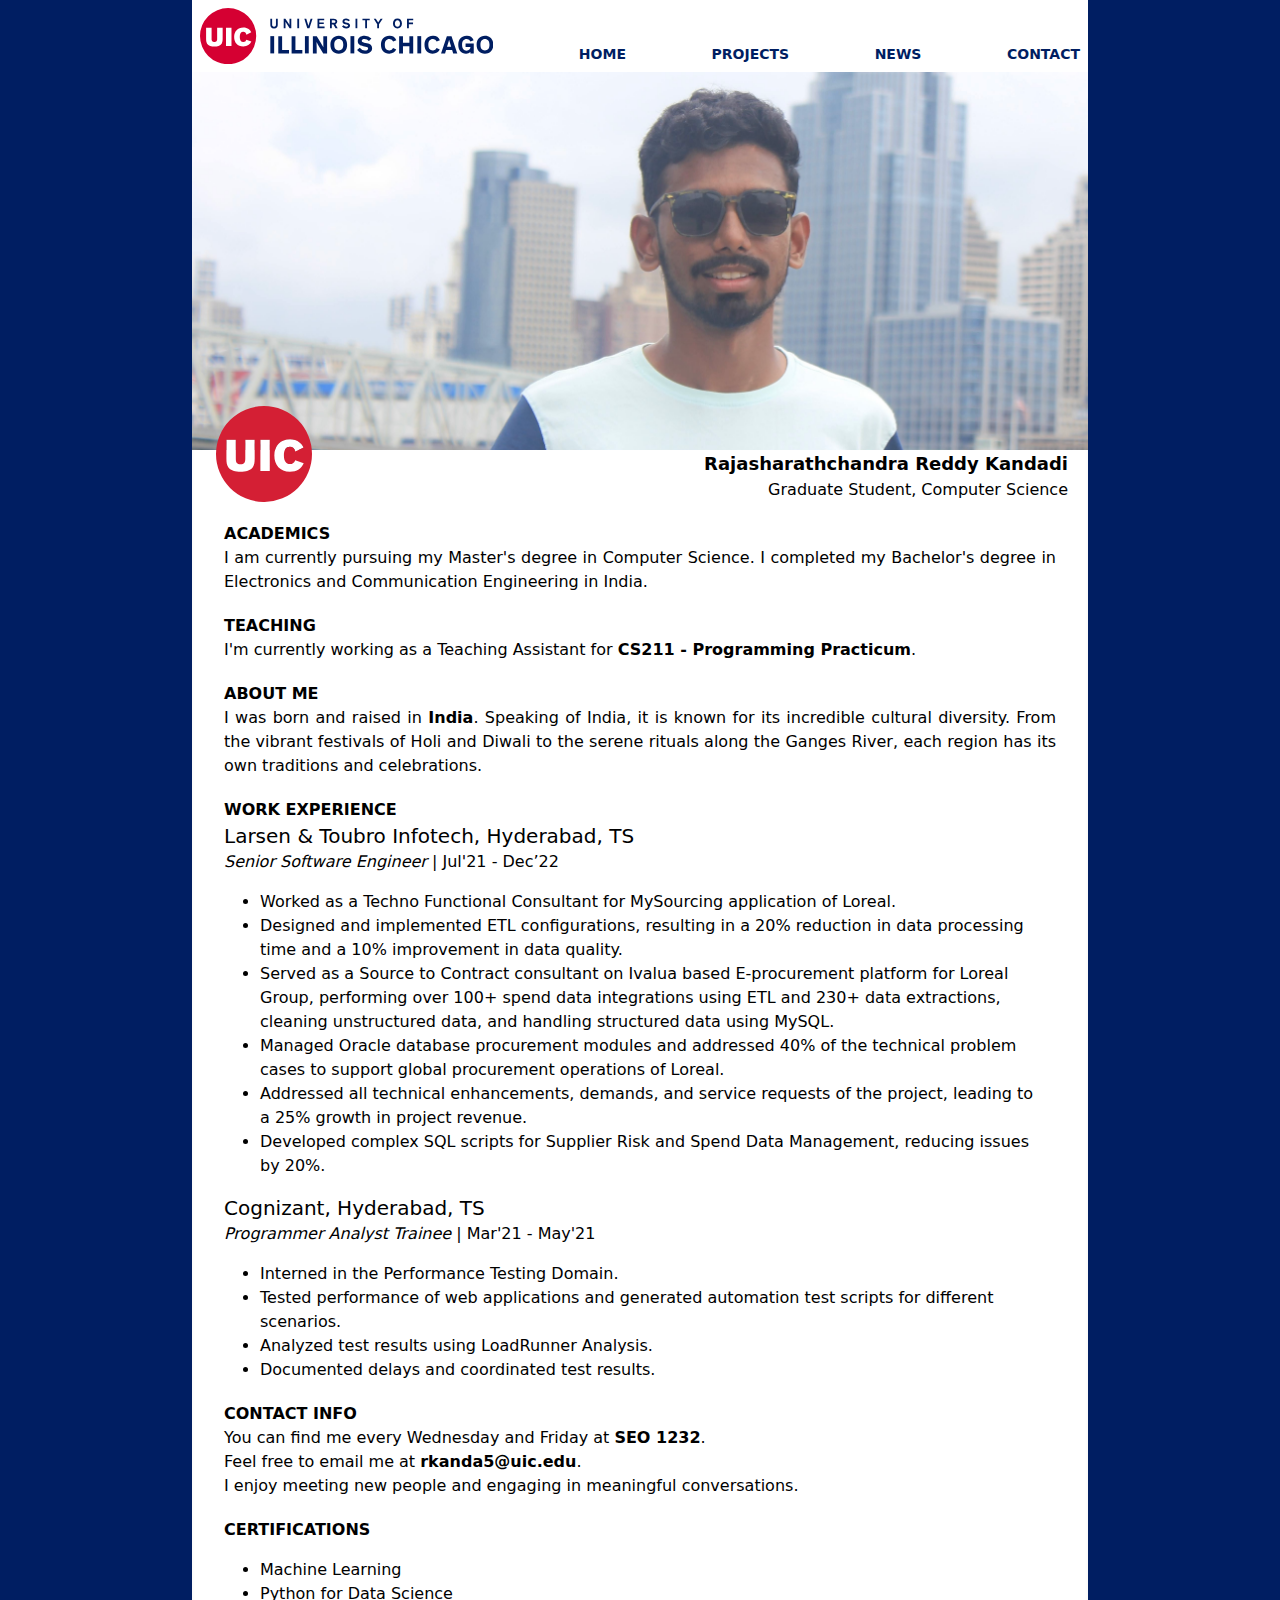
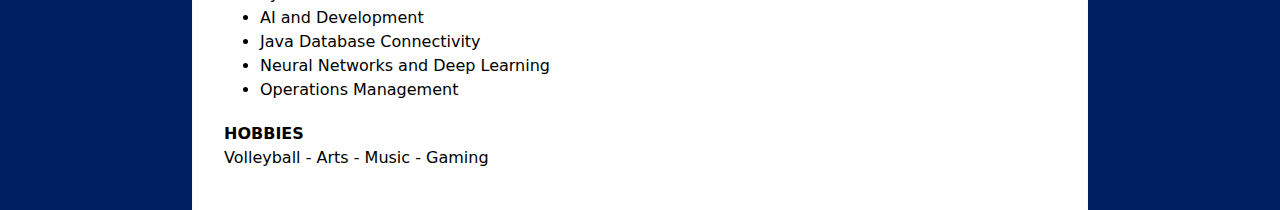
<file: index.html>
<!DOCTYPE html>
<html lang="en">
  <head>
    <title>
      Graduate Student Rajasharathchandra Reddy Kandadi
    </title>
    <meta charset="UTF-8"/>
    <meta http-equiv="x-ua-compatible" content="ie=edge"/>
    <meta name="viewport" content="width=device-width, initial-scale=1, shrink-to-fit=no, viewport-fit=cover"/>
    <link rel="stylesheet" href="../style.css?v=1694810091936" type="text/css"/>
  </head>
  <body class="bg-uicblue">
    <div class="bg-uicblue grid place-items-center">
      <div id="main-panel" class="shadow-inner shadow-2xl relative bg-white max-w-4xl pb-10">
        <div id="top-bar" class="fixed z-10 text-uicblue max-w-4xl justify-between items-end p-2 flex flex-row text-center uppercase font-medium bg-white w-full">
          <a id="logo-link" class="basis-1/3" href="https://www.uic.edu/">
            <svg xmlns="http://www.w3.org/2000/svg" viewBox="0 0 358.3167 68.6566">
              <title>University of Illinois Chicago</title>
              <g id="full-rgb">
                <g id="type">
                  <path id="type_PathItem_" data-name="type <PathItem>" d="M92.7856,19.8163a4.11,4.11,0,0,1-.2419,1.8878l-.0015.0035a2.5166,2.5166,0,0,1-4.1817-.0035,4.1121,4.1121,0,0,1-.2418-1.8878V13.0625H85.9158V19.85a5.8717,5.8717,0,0,0,.6027,3.2111,5.1431,5.1431,0,0,0,7.8682-.0015,5.87,5.87,0,0,0,.6022-3.21V13.0625H92.7856Z" style="fill: #001e62"></path>
                  <path id="type_PathItem_2" data-name="type <PathItem>" d="M109.3292,16.9944c0,1.0914.0154,2.4014.0254,3.2684.0019.1761.0034.3329.0049.4633-.2055-.3329-.4982-.8-.6833-1.083l-4.3509-6.5353-.03-.0453h-2.0381V24.6888H104.46V20.7739c0-1.61-.012-3.1012-.0254-3.8632l.0119.02c.1379.23.326.5449.5152.8416l4.5017,6.87.03.0463h2.0386V13.0625h-2.2028Z" style="fill: #001e62"></path>
                  <rect id="type_PathItem_3" data-name="type <PathItem>" x="118.8786" y="13.0625" width="2.2197" height="11.6263" style="fill: #001e62"></rect>
                  <path id="type_PathItem_4" data-name="type <PathItem>" d="M132.7558,20.83l-.3225,1.1154c-.0777-.337-.1951-.7988-.2877-1.1159l-2.3407-7.7666h-2.33L131.06,24.6171l.0224.0717H133.7l3.7616-11.6263h-2.2983Z" style="fill: #001e62"></path>
                  <polygon id="type_PathItem_5" data-name="type <PathItem>" points="145.767 19.683 151.193 19.683 151.193 17.682 145.767 17.682 145.767 15.064 151.747 15.064 151.747 13.063 143.547 13.063 143.547 24.689 152.167 24.689 152.167 22.688 145.767 22.688 145.767 19.683" style="fill: #001e62"></polygon>
                  <path id="type_CompoundPathItem_" data-name="type <CompoundPathItem>" d="M166.1337,19.4978a3.3559,3.3559,0,0,0,1.5573-2.89,3.2638,3.2638,0,0,0-1.6808-3.011,5.7594,5.7594,0,0,0-2.923-.5346h-4.2847V24.6888h2.22V20.12h1.9052l2.6542,4.5689h2.64l-2.8847-4.82A4.8207,4.8207,0,0,0,166.1337,19.4978Zm-5.1114-4.45h2.0649a3.9609,3.9609,0,0,1,1.5718.21,1.3748,1.3748,0,0,1,.745,1.301,1.4382,1.4382,0,0,1-.7445,1.3338,3.9589,3.9589,0,0,1-1.5723.21h-2.0649Z" style="fill: #001e62"></path>
                  <path id="type_PathItem_6" data-name="type <PathItem>" d="M179.5681,17.9027,178.191,17.6c-1.3548-.2987-1.7679-.6127-1.7679-1.3448,0-.8665.7839-1.4264,1.9978-1.4264a3.6688,3.6688,0,0,1,2.8772,1.3393l.0642.0791,1.6912-1.3751-.0722-.08a5.907,5.907,0,0,0-4.51-1.9315c-2.56,0-4.4186,1.47-4.4186,3.4948,0,2.32,1.8738,3.0225,3.5063,3.3754l1.5294.336c1.1532.2508,1.8679.5688,1.8679,1.3786,0,.9038-.8287,1.4433-2.2163,1.4433a3.9186,3.9186,0,0,1-3.3057-1.6976l-.0572-.0946L173.5255,22.43l.0587.0826a6.1858,6.1858,0,0,0,5.0552,2.3775c2.8473,0,4.6868-1.4244,4.6868-3.6292C183.3262,19.1793,181.8889,18.4327,179.5681,17.9027Z" style="fill: #001e62"></path>
                  <rect id="type_PathItem_7" data-name="type <PathItem>" x="189.9646" y="13.0625" width="2.2178" height="11.6263" style="fill: #001e62"></rect>
                  <polygon id="type_PathItem_8" data-name="type <PathItem>" points="198.459 15.064 201.802 15.064 201.802 24.689 204.021 24.689 204.021 15.064 207.346 15.064 207.346 13.063 198.459 13.063 198.459 15.064" style="fill: #001e62"></polygon>
                  <polygon id="type_PathItem_9" data-name="type <PathItem>" points="217.674 17.855 214.807 13.063 212.233 13.063 216.463 19.946 216.463 24.689 218.681 24.689 218.681 19.948 223.152 13.063 220.589 13.063 217.674 17.855" style="fill: #001e62"></polygon>
                  <path id="type_CompoundPathItem_2" data-name="type <CompoundPathItem>" d="M241.2135,12.861c-3.2958,0-5.5105,2.4173-5.5105,6.0147,0,3.71,2.1112,6.0147,5.5105,6.0147s5.51-2.3049,5.51-6.0147C246.7231,15.2783,244.5093,12.861,241.2135,12.861Zm0,2.0012c1.9162,0,3.1067,1.5379,3.1067,4.0135,0,2.492-1.1617,3.98-3.1067,3.98s-3.1066-1.4876-3.1066-3.98C238.1069,16.4,239.2974,14.8622,241.2135,14.8622Z" style="fill: #001e62"></path>
                  <polygon id="type_PathItem_10" data-name="type <PathItem>" points="260.476 15.064 260.476 13.063 252.915 13.063 252.915 24.689 255.135 24.689 255.135 19.834 260.257 19.834 260.257 17.833 255.135 17.833 255.135 15.064 260.476 15.064" style="fill: #001e62"></polygon>
                  <path id="type_CompoundPathItem_3" data-name="type <CompoundPathItem>" d="M90.5916,55.4592H85.9075V34.3649h4.6841Z" style="fill: #001e62"></path>
                  <path id="type_CompoundPathItem_4" data-name="type <CompoundPathItem>" d="M100.3152,34.3649V51.24h8.4375v4.2188H95.6312V34.3649Z" style="fill: #001e62"></path>
                  <path id="type_CompoundPathItem_5" data-name="type <CompoundPathItem>" d="M116.5858,34.3649V51.24h8.4375v4.2188H111.9017V34.3649Z" style="fill: #001e62"></path>
                  <path id="type_CompoundPathItem_6" data-name="type <CompoundPathItem>" d="M132.8563,55.4592h-4.6841V34.3649h4.6841Z" style="fill: #001e62"></path>
                  <path id="type_CompoundPathItem_7" data-name="type <CompoundPathItem>" d="M147.6981,42.6164c1.6748,2.7607,3.102,5.3975,3.102,5.3975h.0308s-.1861-4.1563-.1861-6.6075V34.3649h4.6221V55.4592h-4.7148l-4.9947-8.128c-1.1787-1.9541-3.1953-5.6767-3.1953-5.6767h-.0307s.2168,3.5058.2168,6.8867v6.918h-4.6529V34.3649h4.7461Z" style="fill: #001e62"></path>
                  <path id="type_CompoundPathItem_8" data-name="type <CompoundPathItem>" d="M169.5174,33.9924c6.2353,0,10.206,4.4365,10.206,10.92,0,6.4521-3.6914,10.9189-10.206,10.9189-6.4214,0-10.2061-4.4668-10.2061-10.9189C159.3113,38.4289,163.282,33.9924,169.5174,33.9924Zm0,17.8994c3.5674,0,5.522-2.5752,5.522-6.98s-2.0166-7.0732-5.522-7.0732c-3.5366,0-5.522,2.6679-5.522,7.0732S165.9188,51.8918,169.5174,51.8918Z" style="fill: #001e62"></path>
                  <path id="type_CompoundPathItem_9" data-name="type <CompoundPathItem>" d="M188.4935,55.4592h-4.6846V34.3649h4.6846Z" style="fill: #001e62"></path>
                  <path id="type_CompoundPathItem_10" data-name="type <CompoundPathItem>" d="M206.3939,40.1662a7.8829,7.8829,0,0,0-5.46-2.2959c-1.9541,0-3.3193.8066-3.3193,2.1406,0,1.3643.9619,1.9229,2.8847,2.2949l3.4121.6827c3.9092.7754,6.3594,2.3271,6.3594,6.05,0,4.373-3.8769,6.7929-8.8721,6.7929a11.9752,11.9752,0,0,1-9.5234-4.4052l3.2578-2.7911a7.9406,7.9406,0,0,0,6.39,3.2881c2.4511,0,3.8779-.9619,3.8779-2.5127,0-1.458-1.2412-1.8613-3.1641-2.2031l-2.73-.5273c-3.8466-.7442-6.7627-2.1407-6.7627-6.2657,0-3.7851,3.5049-6.4218,8.127-6.4218a11.5274,11.5274,0,0,1,8.5,3.3193Z" style="fill: #001e62"></path>
                  <path id="type_CompoundPathItem_11" data-name="type <CompoundPathItem>" d="M239.7122,50.8371c-1.582,3.1016-4.3115,4.9941-8.5615,4.9941-6.2978,0-10.082-4.4668-10.082-10.9189,0-6.4834,3.9707-10.92,10.082-10.92a9.0173,9.0173,0,0,1,8.7168,5.3974l-3.9082,1.6446a4.8027,4.8027,0,0,0-4.7471-3.1953c-3.4736,0-5.459,2.6679-5.459,7.0732s1.9229,6.98,5.459,6.98a4.7273,4.7273,0,0,0,4.6533-2.8848Z" style="fill: #001e62"></path>
                  <path id="type_CompoundPathItem_12" data-name="type <CompoundPathItem>" d="M247.9505,46.7111v8.7481h-4.6836V34.3649h4.6836v8.1275h7.8174V34.3649h4.6846V55.4592h-4.6846V46.7111Z" style="fill: #001e62"></path>
                  <path id="type_CompoundPathItem_13" data-name="type <CompoundPathItem>" d="M270.22,55.4592h-4.6836V34.3649H270.22Z" style="fill: #001e62"></path>
                  <path id="type_CompoundPathItem_14" data-name="type <CompoundPathItem>" d="M292.9007,50.8371c-1.582,3.1016-4.3115,4.9941-8.5615,4.9941-6.2969,0-10.0821-4.4668-10.0821-10.9189,0-6.4834,3.9708-10.92,10.0821-10.92A9.0173,9.0173,0,0,1,293.056,39.39l-3.9082,1.6446a4.8028,4.8028,0,0,0-4.7471-3.1953c-3.4736,0-5.459,2.6679-5.459,7.0732s1.9229,6.98,5.459,6.98a4.7273,4.7273,0,0,0,4.6533-2.8848Z" style="fill: #001e62"></path>
                  <path id="type_CompoundPathItem_15" data-name="type <CompoundPathItem>" d="M299.4085,55.4592h-4.9326L301.58,34.3649h5.6767l7.042,21.0943h-5.0263l-1.24-4.1875h-7.414Zm5.6768-13.99c-.3721-1.334-.7129-2.73-.7129-2.73h-.0313s-.372,1.3964-.7754,2.7607l-1.8,5.9258h5.0567Z" style="fill: #001e62"></path>
                  <path id="type_CompoundPathItem_16" data-name="type <CompoundPathItem>" d="M325.5931,33.9924A9.0173,9.0173,0,0,1,334.31,39.39l-3.9082,1.6446a4.8028,4.8028,0,0,0-4.7471-3.1953c-3.4736,0-5.49,2.6679-5.49,7.0732,0,4.4668,1.9541,7.166,5.5215,7.166,3.0712,0,4.4668-1.9551,4.7158-4.4678h-5.9873V43.4846h10.0195V55.4592h-4.0947V53.5978a7.2147,7.2147,0,0,1-5.49,2.2334c-5.7705,0-9.3378-4.4668-9.3378-10.9189C315.5111,38.4289,319.4818,33.9924,325.5931,33.9924Z" style="fill: #001e62"></path>
                  <path id="type_CompoundPathItem_17" data-name="type <CompoundPathItem>" d="M348.1107,33.9924c6.2353,0,10.206,4.4365,10.206,10.92,0,6.4521-3.6914,10.9189-10.206,10.9189-6.4219,0-10.2061-4.4668-10.2061-10.9189C337.9046,38.4289,341.8753,33.9924,348.1107,33.9924Zm0,17.8994c3.5673,0,5.5214-2.5752,5.5214-6.98s-2.0156-7.0732-5.5214-7.0732c-3.5362,0-5.5215,2.6679-5.5215,7.0732S344.512,51.8918,348.1107,51.8918Z" style="fill: #001e62"></path>
                  </g>
                <g id="logoMark">
                  <rect id="logoMark_PathItem_" data-name="logoMark <PathItem>" x="31.7455" y="24.1714" width="6.7174" height="22.3922" style="fill: #fff"></rect>
                  <path id="logoMark_PathItem_2" data-name="logoMark <PathItem>" d="M20.9464,37.54a4.7676,4.7676,0,0,1-.757,3.1632,3.24,3.24,0,0,1-2.6327.9214,3.24,3.24,0,0,1-2.6357-.9214,4.7673,4.7673,0,0,1-.7576-3.1632V24.1714H7.4444V37.41c0,3.1288.3308,4.6412,1.2211,6.1589,1.4817,2.4694,5.4315,3.423,8.8912,3.423,3.4544,0,7.4074-.9536,8.8882-3.423.89-1.5177,1.2211-3.03,1.2211-6.1589V24.1714h-6.72Z" style="fill: #fff"></path>
                  <path id="logoMark_PathItem_3" data-name="logoMark <PathItem>" d="M52.884,41.5255c-2.8642,0-4.3148-2.3059-4.3148-6.16,0-3.8819,1.4506-6.2527,4.3148-6.2527,2.1075,0,3.3256,1.2831,3.8875,3.4554l5.8254-2.7981c-1.1194-2.9308-4.2782-5.9919-9.6123-5.9919-6.9811,0-11.2619,4.709-11.2619,11.5873,0,6.85,4.05,11.5925,11.1294,11.5925,5.103,0,8.2988-2.4688,9.8783-6.06L56.638,38.7266A3.7235,3.7235,0,0,1,52.884,41.5255Z" style="fill: #fff"></path>
                  <path id="logoMark_CompoundPathItem_" data-name="logoMark <CompoundPathItem>" d="M34.3313,0a34.3283,34.3283,0,1,0,34.33,34.3282A34.3291,34.3291,0,0,0,34.3313,0ZM14.921,40.7031a3.24,3.24,0,0,0,2.6357.9214,3.24,3.24,0,0,0,2.6327-.9214,4.7676,4.7676,0,0,0,.757-3.1632V24.1714h6.72V37.41c0,3.1288-.3315,4.6412-1.2211,6.1589-1.4808,2.4694-5.4338,3.423-8.8882,3.423-3.46,0-7.4095-.9536-8.8912-3.423-.89-1.5177-1.2211-3.03-1.2211-6.1589V24.1714h6.719V37.54A4.7673,4.7673,0,0,0,14.921,40.7031Zm16.8245,5.8605V24.1714h6.7174V46.5636Zm21.1066.3949c-7.08,0-11.1294-4.7424-11.1294-11.5925,0-6.8783,4.2808-11.5873,11.2619-11.5873,5.3341,0,8.4929,3.0611,9.6123,5.9919l-5.8254,2.7981c-.5619-2.1723-1.78-3.4554-3.8875-3.4554-2.8642,0-4.3148,2.3708-4.3148,6.2527,0,3.8536,1.4506,6.16,4.3148,6.16a3.7235,3.7235,0,0,0,3.754-2.7989L62.73,40.8984C61.1509,44.49,57.9551,46.9585,52.8521,46.9585Z" style="fill: #d50032"></path>
                  </g>
                </g>
              </svg>
            </a>
            <a class="shrink text-sm" href="../home/index.html">home</a>
            <a class="shrink text-sm" href="../projects/index.html">projects</a> 
            <a class="shrink text-sm" href="../news/index.html">news</a>
            <a class="shrink text-sm" href="../home/index.html#contact">contact</a>
          </div>
        <div id="portrait-group" class="relative max-w-4xl mb-4">
          <div id="portrait" style="background-image: url(../photos/portrait.jpg);" class="object-contain h-[50vh] bg-cover">&nbsp;</div>
          <img id="circlemark" class="absolute bottom-0 left-6 w-24" src="../circle.svg"/>
          <div id="name-title" class="relative mr-5 text-right" style="line-height: 12px">
            <span class="font-bold text-lg">Rajasharathchandra Reddy Kandadi</span><br/>
            <span class="text-base font-normal"> Graduate Student</span>
            </div>
          </div>

        <div id="content" class="text-justify mx-8 text-base">      
          <html><head><meta http-equiv="refresh" content="0;home/index.html"/></head></html>
          </div>
        </div>
      </div>
      <script>
       var startE=0;
       document.getElementById('portrait').addEventListener('touchstart', e=>{startE=e.changedTouches[0].screenX;});
       document.getElementById('portrait').addEventListener('touchend', e=>{ if(e.changedTouches[0].screenX < startE) {
        document.getElementById('portrait').style.backgroundImage = "url('../photos/family.jpg')";}});
      </script>
  </body>
</html>
</file>
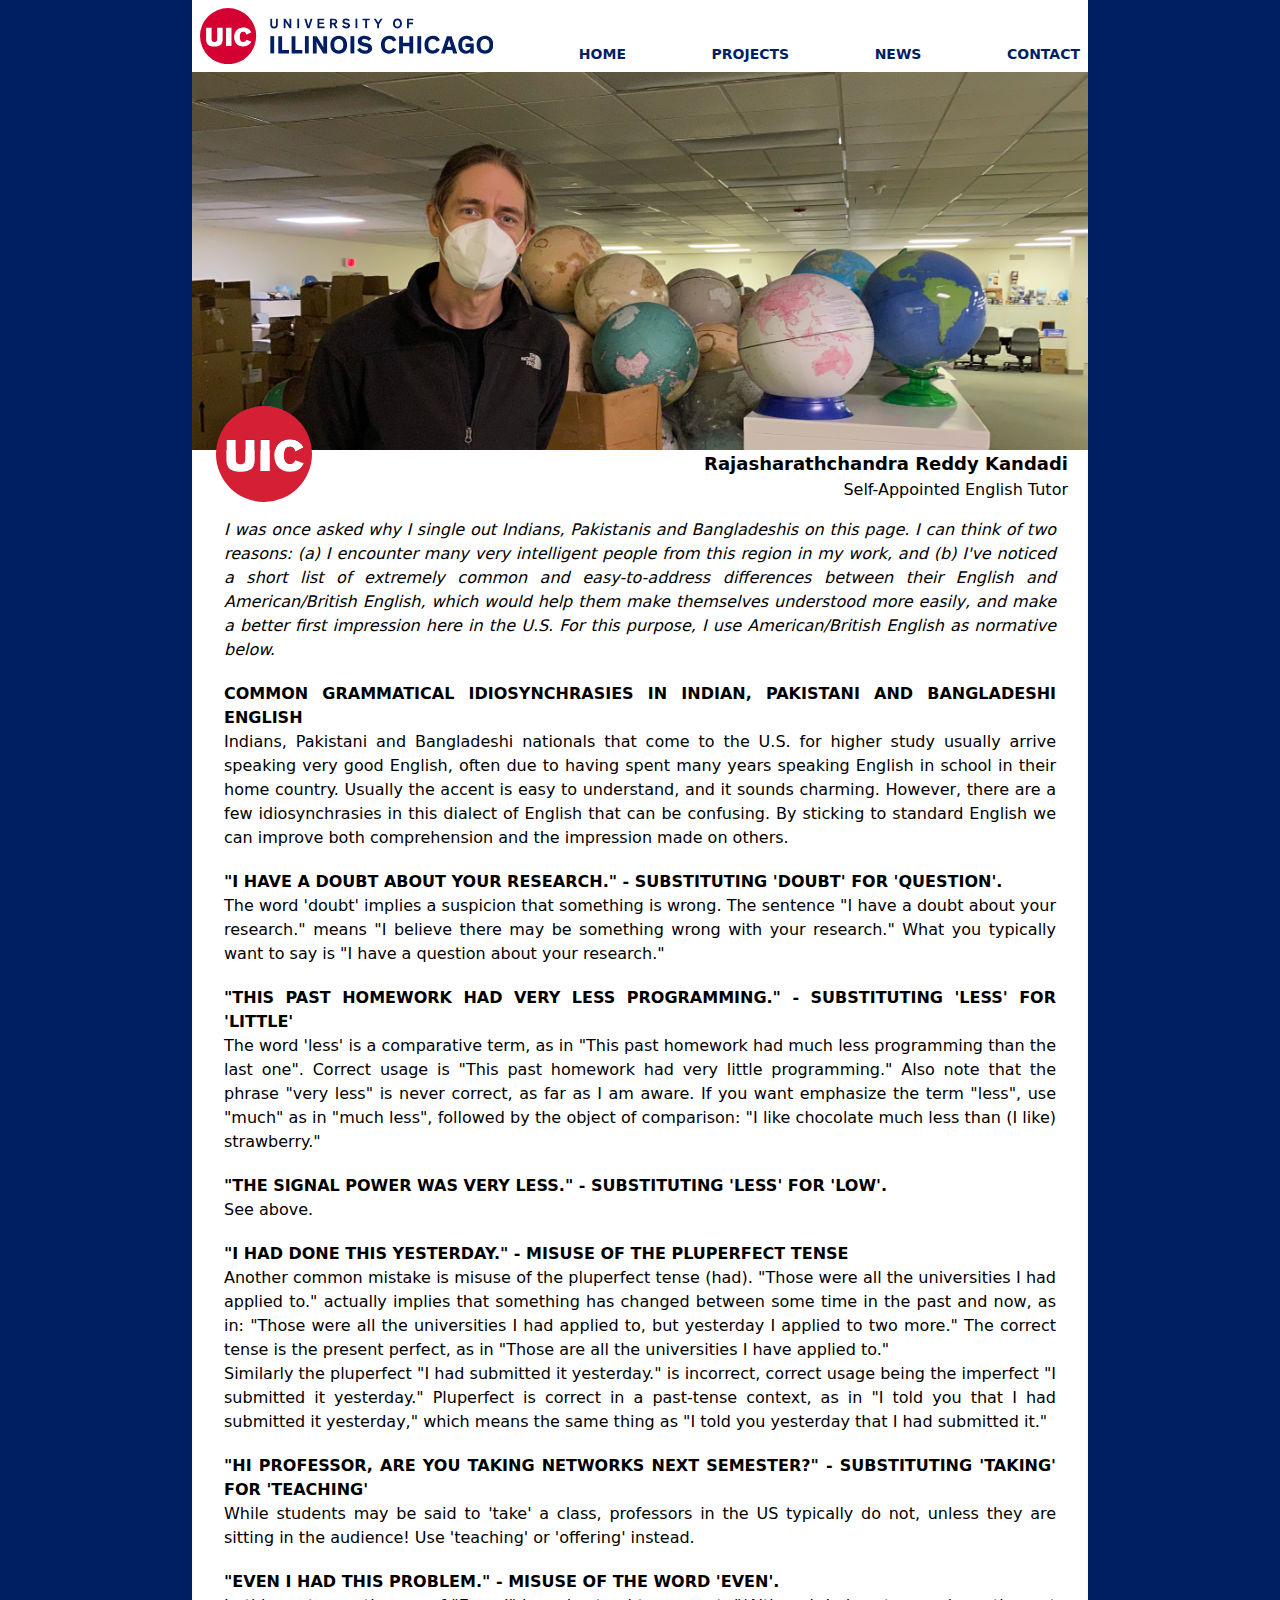
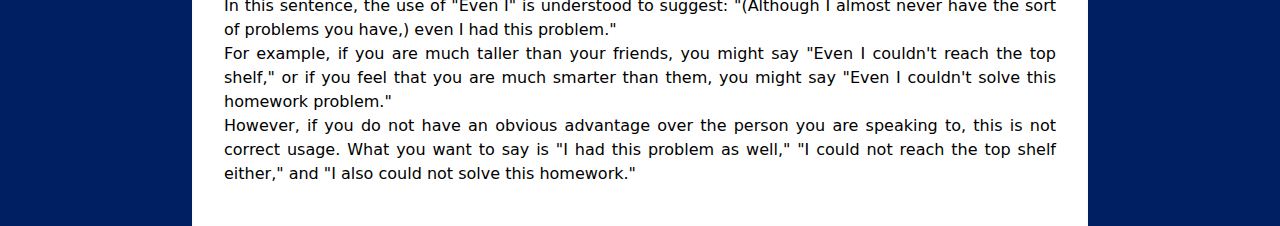
<file: english/index.html>
<!DOCTYPE html>
<html lang="en">
  <head>
    <title>
      Self-Appointed English Tutor Rajasharathchandra Reddy Kandadi
    </title>
    <meta charset="UTF-8"/>
    <meta http-equiv="x-ua-compatible" content="ie=edge"/>
    <meta name="viewport" content="width=device-width, initial-scale=1, shrink-to-fit=no, viewport-fit=cover"/>
    <link rel="stylesheet" href="../style.css?v=1694810091936" type="text/css"/>
  </head>
  <body class="bg-uicblue">
    <div class="bg-uicblue grid place-items-center">
      <div id="main-panel" class="shadow-inner shadow-2xl relative bg-white max-w-4xl pb-10">
        <div id="top-bar" class="fixed z-10 text-uicblue max-w-4xl justify-between items-end p-2 flex flex-row text-center uppercase font-medium bg-white w-full">
          <a id="logo-link" class="basis-1/3" href="https://www.uic.edu/">
            <svg xmlns="http://www.w3.org/2000/svg" viewBox="0 0 358.3167 68.6566">
              <title>University of Illinois Chicago</title>
              <g id="full-rgb">
                <g id="type">
                  <path id="type_PathItem_" data-name="type <PathItem>" d="M92.7856,19.8163a4.11,4.11,0,0,1-.2419,1.8878l-.0015.0035a2.5166,2.5166,0,0,1-4.1817-.0035,4.1121,4.1121,0,0,1-.2418-1.8878V13.0625H85.9158V19.85a5.8717,5.8717,0,0,0,.6027,3.2111,5.1431,5.1431,0,0,0,7.8682-.0015,5.87,5.87,0,0,0,.6022-3.21V13.0625H92.7856Z" style="fill: #001e62"></path>
                  <path id="type_PathItem_2" data-name="type <PathItem>" d="M109.3292,16.9944c0,1.0914.0154,2.4014.0254,3.2684.0019.1761.0034.3329.0049.4633-.2055-.3329-.4982-.8-.6833-1.083l-4.3509-6.5353-.03-.0453h-2.0381V24.6888H104.46V20.7739c0-1.61-.012-3.1012-.0254-3.8632l.0119.02c.1379.23.326.5449.5152.8416l4.5017,6.87.03.0463h2.0386V13.0625h-2.2028Z" style="fill: #001e62"></path>
                  <rect id="type_PathItem_3" data-name="type <PathItem>" x="118.8786" y="13.0625" width="2.2197" height="11.6263" style="fill: #001e62"></rect>
                  <path id="type_PathItem_4" data-name="type <PathItem>" d="M132.7558,20.83l-.3225,1.1154c-.0777-.337-.1951-.7988-.2877-1.1159l-2.3407-7.7666h-2.33L131.06,24.6171l.0224.0717H133.7l3.7616-11.6263h-2.2983Z" style="fill: #001e62"></path>
                  <polygon id="type_PathItem_5" data-name="type <PathItem>" points="145.767 19.683 151.193 19.683 151.193 17.682 145.767 17.682 145.767 15.064 151.747 15.064 151.747 13.063 143.547 13.063 143.547 24.689 152.167 24.689 152.167 22.688 145.767 22.688 145.767 19.683" style="fill: #001e62"></polygon>
                  <path id="type_CompoundPathItem_" data-name="type <CompoundPathItem>" d="M166.1337,19.4978a3.3559,3.3559,0,0,0,1.5573-2.89,3.2638,3.2638,0,0,0-1.6808-3.011,5.7594,5.7594,0,0,0-2.923-.5346h-4.2847V24.6888h2.22V20.12h1.9052l2.6542,4.5689h2.64l-2.8847-4.82A4.8207,4.8207,0,0,0,166.1337,19.4978Zm-5.1114-4.45h2.0649a3.9609,3.9609,0,0,1,1.5718.21,1.3748,1.3748,0,0,1,.745,1.301,1.4382,1.4382,0,0,1-.7445,1.3338,3.9589,3.9589,0,0,1-1.5723.21h-2.0649Z" style="fill: #001e62"></path>
                  <path id="type_PathItem_6" data-name="type <PathItem>" d="M179.5681,17.9027,178.191,17.6c-1.3548-.2987-1.7679-.6127-1.7679-1.3448,0-.8665.7839-1.4264,1.9978-1.4264a3.6688,3.6688,0,0,1,2.8772,1.3393l.0642.0791,1.6912-1.3751-.0722-.08a5.907,5.907,0,0,0-4.51-1.9315c-2.56,0-4.4186,1.47-4.4186,3.4948,0,2.32,1.8738,3.0225,3.5063,3.3754l1.5294.336c1.1532.2508,1.8679.5688,1.8679,1.3786,0,.9038-.8287,1.4433-2.2163,1.4433a3.9186,3.9186,0,0,1-3.3057-1.6976l-.0572-.0946L173.5255,22.43l.0587.0826a6.1858,6.1858,0,0,0,5.0552,2.3775c2.8473,0,4.6868-1.4244,4.6868-3.6292C183.3262,19.1793,181.8889,18.4327,179.5681,17.9027Z" style="fill: #001e62"></path>
                  <rect id="type_PathItem_7" data-name="type <PathItem>" x="189.9646" y="13.0625" width="2.2178" height="11.6263" style="fill: #001e62"></rect>
                  <polygon id="type_PathItem_8" data-name="type <PathItem>" points="198.459 15.064 201.802 15.064 201.802 24.689 204.021 24.689 204.021 15.064 207.346 15.064 207.346 13.063 198.459 13.063 198.459 15.064" style="fill: #001e62"></polygon>
                  <polygon id="type_PathItem_9" data-name="type <PathItem>" points="217.674 17.855 214.807 13.063 212.233 13.063 216.463 19.946 216.463 24.689 218.681 24.689 218.681 19.948 223.152 13.063 220.589 13.063 217.674 17.855" style="fill: #001e62"></polygon>
                  <path id="type_CompoundPathItem_2" data-name="type <CompoundPathItem>" d="M241.2135,12.861c-3.2958,0-5.5105,2.4173-5.5105,6.0147,0,3.71,2.1112,6.0147,5.5105,6.0147s5.51-2.3049,5.51-6.0147C246.7231,15.2783,244.5093,12.861,241.2135,12.861Zm0,2.0012c1.9162,0,3.1067,1.5379,3.1067,4.0135,0,2.492-1.1617,3.98-3.1067,3.98s-3.1066-1.4876-3.1066-3.98C238.1069,16.4,239.2974,14.8622,241.2135,14.8622Z" style="fill: #001e62"></path>
                  <polygon id="type_PathItem_10" data-name="type <PathItem>" points="260.476 15.064 260.476 13.063 252.915 13.063 252.915 24.689 255.135 24.689 255.135 19.834 260.257 19.834 260.257 17.833 255.135 17.833 255.135 15.064 260.476 15.064" style="fill: #001e62"></polygon>
                  <path id="type_CompoundPathItem_3" data-name="type <CompoundPathItem>" d="M90.5916,55.4592H85.9075V34.3649h4.6841Z" style="fill: #001e62"></path>
                  <path id="type_CompoundPathItem_4" data-name="type <CompoundPathItem>" d="M100.3152,34.3649V51.24h8.4375v4.2188H95.6312V34.3649Z" style="fill: #001e62"></path>
                  <path id="type_CompoundPathItem_5" data-name="type <CompoundPathItem>" d="M116.5858,34.3649V51.24h8.4375v4.2188H111.9017V34.3649Z" style="fill: #001e62"></path>
                  <path id="type_CompoundPathItem_6" data-name="type <CompoundPathItem>" d="M132.8563,55.4592h-4.6841V34.3649h4.6841Z" style="fill: #001e62"></path>
                  <path id="type_CompoundPathItem_7" data-name="type <CompoundPathItem>" d="M147.6981,42.6164c1.6748,2.7607,3.102,5.3975,3.102,5.3975h.0308s-.1861-4.1563-.1861-6.6075V34.3649h4.6221V55.4592h-4.7148l-4.9947-8.128c-1.1787-1.9541-3.1953-5.6767-3.1953-5.6767h-.0307s.2168,3.5058.2168,6.8867v6.918h-4.6529V34.3649h4.7461Z" style="fill: #001e62"></path>
                  <path id="type_CompoundPathItem_8" data-name="type <CompoundPathItem>" d="M169.5174,33.9924c6.2353,0,10.206,4.4365,10.206,10.92,0,6.4521-3.6914,10.9189-10.206,10.9189-6.4214,0-10.2061-4.4668-10.2061-10.9189C159.3113,38.4289,163.282,33.9924,169.5174,33.9924Zm0,17.8994c3.5674,0,5.522-2.5752,5.522-6.98s-2.0166-7.0732-5.522-7.0732c-3.5366,0-5.522,2.6679-5.522,7.0732S165.9188,51.8918,169.5174,51.8918Z" style="fill: #001e62"></path>
                  <path id="type_CompoundPathItem_9" data-name="type <CompoundPathItem>" d="M188.4935,55.4592h-4.6846V34.3649h4.6846Z" style="fill: #001e62"></path>
                  <path id="type_CompoundPathItem_10" data-name="type <CompoundPathItem>" d="M206.3939,40.1662a7.8829,7.8829,0,0,0-5.46-2.2959c-1.9541,0-3.3193.8066-3.3193,2.1406,0,1.3643.9619,1.9229,2.8847,2.2949l3.4121.6827c3.9092.7754,6.3594,2.3271,6.3594,6.05,0,4.373-3.8769,6.7929-8.8721,6.7929a11.9752,11.9752,0,0,1-9.5234-4.4052l3.2578-2.7911a7.9406,7.9406,0,0,0,6.39,3.2881c2.4511,0,3.8779-.9619,3.8779-2.5127,0-1.458-1.2412-1.8613-3.1641-2.2031l-2.73-.5273c-3.8466-.7442-6.7627-2.1407-6.7627-6.2657,0-3.7851,3.5049-6.4218,8.127-6.4218a11.5274,11.5274,0,0,1,8.5,3.3193Z" style="fill: #001e62"></path>
                  <path id="type_CompoundPathItem_11" data-name="type <CompoundPathItem>" d="M239.7122,50.8371c-1.582,3.1016-4.3115,4.9941-8.5615,4.9941-6.2978,0-10.082-4.4668-10.082-10.9189,0-6.4834,3.9707-10.92,10.082-10.92a9.0173,9.0173,0,0,1,8.7168,5.3974l-3.9082,1.6446a4.8027,4.8027,0,0,0-4.7471-3.1953c-3.4736,0-5.459,2.6679-5.459,7.0732s1.9229,6.98,5.459,6.98a4.7273,4.7273,0,0,0,4.6533-2.8848Z" style="fill: #001e62"></path>
                  <path id="type_CompoundPathItem_12" data-name="type <CompoundPathItem>" d="M247.9505,46.7111v8.7481h-4.6836V34.3649h4.6836v8.1275h7.8174V34.3649h4.6846V55.4592h-4.6846V46.7111Z" style="fill: #001e62"></path>
                  <path id="type_CompoundPathItem_13" data-name="type <CompoundPathItem>" d="M270.22,55.4592h-4.6836V34.3649H270.22Z" style="fill: #001e62"></path>
                  <path id="type_CompoundPathItem_14" data-name="type <CompoundPathItem>" d="M292.9007,50.8371c-1.582,3.1016-4.3115,4.9941-8.5615,4.9941-6.2969,0-10.0821-4.4668-10.0821-10.9189,0-6.4834,3.9708-10.92,10.0821-10.92A9.0173,9.0173,0,0,1,293.056,39.39l-3.9082,1.6446a4.8028,4.8028,0,0,0-4.7471-3.1953c-3.4736,0-5.459,2.6679-5.459,7.0732s1.9229,6.98,5.459,6.98a4.7273,4.7273,0,0,0,4.6533-2.8848Z" style="fill: #001e62"></path>
                  <path id="type_CompoundPathItem_15" data-name="type <CompoundPathItem>" d="M299.4085,55.4592h-4.9326L301.58,34.3649h5.6767l7.042,21.0943h-5.0263l-1.24-4.1875h-7.414Zm5.6768-13.99c-.3721-1.334-.7129-2.73-.7129-2.73h-.0313s-.372,1.3964-.7754,2.7607l-1.8,5.9258h5.0567Z" style="fill: #001e62"></path>
                  <path id="type_CompoundPathItem_16" data-name="type <CompoundPathItem>" d="M325.5931,33.9924A9.0173,9.0173,0,0,1,334.31,39.39l-3.9082,1.6446a4.8028,4.8028,0,0,0-4.7471-3.1953c-3.4736,0-5.49,2.6679-5.49,7.0732,0,4.4668,1.9541,7.166,5.5215,7.166,3.0712,0,4.4668-1.9551,4.7158-4.4678h-5.9873V43.4846h10.0195V55.4592h-4.0947V53.5978a7.2147,7.2147,0,0,1-5.49,2.2334c-5.7705,0-9.3378-4.4668-9.3378-10.9189C315.5111,38.4289,319.4818,33.9924,325.5931,33.9924Z" style="fill: #001e62"></path>
                  <path id="type_CompoundPathItem_17" data-name="type <CompoundPathItem>" d="M348.1107,33.9924c6.2353,0,10.206,4.4365,10.206,10.92,0,6.4521-3.6914,10.9189-10.206,10.9189-6.4219,0-10.2061-4.4668-10.2061-10.9189C337.9046,38.4289,341.8753,33.9924,348.1107,33.9924Zm0,17.8994c3.5673,0,5.5214-2.5752,5.5214-6.98s-2.0156-7.0732-5.5214-7.0732c-3.5362,0-5.5215,2.6679-5.5215,7.0732S344.512,51.8918,348.1107,51.8918Z" style="fill: #001e62"></path>
                  </g>
                <g id="logoMark">
                  <rect id="logoMark_PathItem_" data-name="logoMark <PathItem>" x="31.7455" y="24.1714" width="6.7174" height="22.3922" style="fill: #fff"></rect>
                  <path id="logoMark_PathItem_2" data-name="logoMark <PathItem>" d="M20.9464,37.54a4.7676,4.7676,0,0,1-.757,3.1632,3.24,3.24,0,0,1-2.6327.9214,3.24,3.24,0,0,1-2.6357-.9214,4.7673,4.7673,0,0,1-.7576-3.1632V24.1714H7.4444V37.41c0,3.1288.3308,4.6412,1.2211,6.1589,1.4817,2.4694,5.4315,3.423,8.8912,3.423,3.4544,0,7.4074-.9536,8.8882-3.423.89-1.5177,1.2211-3.03,1.2211-6.1589V24.1714h-6.72Z" style="fill: #fff"></path>
                  <path id="logoMark_PathItem_3" data-name="logoMark <PathItem>" d="M52.884,41.5255c-2.8642,0-4.3148-2.3059-4.3148-6.16,0-3.8819,1.4506-6.2527,4.3148-6.2527,2.1075,0,3.3256,1.2831,3.8875,3.4554l5.8254-2.7981c-1.1194-2.9308-4.2782-5.9919-9.6123-5.9919-6.9811,0-11.2619,4.709-11.2619,11.5873,0,6.85,4.05,11.5925,11.1294,11.5925,5.103,0,8.2988-2.4688,9.8783-6.06L56.638,38.7266A3.7235,3.7235,0,0,1,52.884,41.5255Z" style="fill: #fff"></path>
                  <path id="logoMark_CompoundPathItem_" data-name="logoMark <CompoundPathItem>" d="M34.3313,0a34.3283,34.3283,0,1,0,34.33,34.3282A34.3291,34.3291,0,0,0,34.3313,0ZM14.921,40.7031a3.24,3.24,0,0,0,2.6357.9214,3.24,3.24,0,0,0,2.6327-.9214,4.7676,4.7676,0,0,0,.757-3.1632V24.1714h6.72V37.41c0,3.1288-.3315,4.6412-1.2211,6.1589-1.4808,2.4694-5.4338,3.423-8.8882,3.423-3.46,0-7.4095-.9536-8.8912-3.423-.89-1.5177-1.2211-3.03-1.2211-6.1589V24.1714h6.719V37.54A4.7673,4.7673,0,0,0,14.921,40.7031Zm16.8245,5.8605V24.1714h6.7174V46.5636Zm21.1066.3949c-7.08,0-11.1294-4.7424-11.1294-11.5925,0-6.8783,4.2808-11.5873,11.2619-11.5873,5.3341,0,8.4929,3.0611,9.6123,5.9919l-5.8254,2.7981c-.5619-2.1723-1.78-3.4554-3.8875-3.4554-2.8642,0-4.3148,2.3708-4.3148,6.2527,0,3.8536,1.4506,6.16,4.3148,6.16a3.7235,3.7235,0,0,0,3.754-2.7989L62.73,40.8984C61.1509,44.49,57.9551,46.9585,52.8521,46.9585Z" style="fill: #d50032"></path>
                  </g>
                </g>
              </svg>
            </a>
            <a class="shrink text-sm" href="../home/index.html">home</a>
            <a class="shrink text-sm" href="../projects/index.html">projects</a> 
            <a class="shrink text-sm" href="../news/index.html">news</a>
            <a class="shrink text-sm" href="../home/index.html#contact">contact</a>
          </div>
        <div id="portrait-group" class="relative max-w-4xl mb-4">
          <div id="portrait" style="background-image: url(../photos/globes.jpg);" class="object-contain h-[50vh] bg-cover">&nbsp;</div>
          <img id="circlemark" class="absolute bottom-0 left-6 w-24" src="../circle.svg"/>
          <div id="name-title" class="relative mr-5 text-right" style="line-height: 12px">
            <span class="font-bold text-lg">Rajasharathchandra Reddy Kandadi</span><br/>
            <span class="text-base font-normal"> Self-Appointed English Tutor</span>
            </div>
          </div>

        <div id="content" class="text-justify mx-8 text-base">      
          <p><em>I was once asked why I single out Indians, Pakistanis and Bangladeshis on this page. I can think of two reasons: (a) I encounter many very intelligent people from this region in my work, and (b) I've noticed a short list of extremely common and easy-to-address differences between their English and American/British English, which would help them make themselves understood more easily, and make a better first impression here in the U.S. For this purpose, I use American/British English as normative below.</em></p>
<h1>Common grammatical idiosynchrasies in Indian, Pakistani and Bangladeshi English</h1>
<p>Indians, Pakistani and Bangladeshi nationals that come to the U.S. for higher study usually arrive speaking very good English, often due to having spent many years speaking English in school in their home country. Usually the accent is easy to understand, and it sounds charming. However, there are a few idiosynchrasies in this dialect of English that can be confusing. By sticking to standard English we can improve both comprehension and the impression made on others.</p>
<h1>&quot;I HAVE A DOUBT ABOUT YOUR RESEARCH.&quot; - SUBSTITUTING 'DOUBT' FOR 'QUESTION'.</h1>
<p>The word 'doubt' implies a suspicion that something is wrong. The sentence &quot;I have a doubt about your research.&quot; means &quot;I believe there may be something wrong with your research.&quot; What you typically want to say is &quot;I have a question about your research.&quot;</p>
<h1>&quot;THIS PAST HOMEWORK HAD VERY LESS PROGRAMMING.&quot; - SUBSTITUTING 'LESS' FOR 'LITTLE'</h1>
<p>The word 'less' is a comparative term, as in &quot;This past homework had much less programming than the last one&quot;. Correct usage is &quot;This past homework had very little programming.&quot; Also note that the phrase &quot;very less&quot; is never correct, as far as I am aware. If you want emphasize the term &quot;less&quot;, use &quot;much&quot; as in &quot;much less&quot;, followed by the object of comparison: &quot;I like chocolate much less than (I like) strawberry.&quot;</p>
<h1>&quot;THE SIGNAL POWER WAS VERY LESS.&quot; - SUBSTITUTING 'LESS' FOR 'LOW'.</h1>
<p>See above.</p>
<h1>&quot;I HAD DONE THIS YESTERDAY.&quot; - MISUSE OF THE PLUPERFECT TENSE</h1>
<p>Another common mistake is misuse of the pluperfect tense (had). &quot;Those were all the universities I had applied to.&quot; actually implies that something has changed between some time in the past and now, as in: &quot;Those were all the universities I had applied to, but yesterday I applied to two more.&quot; The correct tense is the present perfect, as in &quot;Those are all the universities I have applied to.&quot;</p>
<p>Similarly the pluperfect &quot;I had submitted it yesterday.&quot; is incorrect, correct usage being the imperfect &quot;I submitted it yesterday.&quot; Pluperfect is correct in a past-tense context, as in &quot;I told you that I had submitted it yesterday,&quot; which means the same thing as &quot;I told you yesterday that I had submitted it.&quot;</p>
<h1>&quot;HI PROFESSOR, ARE YOU TAKING NETWORKS NEXT SEMESTER?&quot; - SUBSTITUTING 'TAKING' FOR 'TEACHING'</h1>
<p>While students may be said to 'take' a class, professors in the US typically do not, unless they are sitting in the audience!
Use 'teaching' or 'offering' instead.</p>
<h1>&quot;EVEN I HAD THIS PROBLEM.&quot; - MISUSE OF THE WORD 'EVEN'.</h1>
<p>In this sentence, the use of &quot;Even I&quot; is understood to suggest: &quot;(Although I almost never have the sort of problems you have,) even I had this problem.&quot;</p>
<p>For example, if you are much taller than your friends, you might say &quot;Even I couldn't reach the top shelf,&quot; or if you feel that you are much smarter than them, you might say &quot;Even I couldn't solve this homework problem.&quot;</p>
<p>However, if you do not have an obvious advantage over the person you are speaking to, this is not correct usage. What you want to say is &quot;I had this problem as well,&quot; &quot;I could not reach the top shelf either,&quot; and &quot;I also could not solve this homework.&quot;</p>

          </div>
        </div>
      </div>
      <script>
       var startE=0;
       document.getElementById('portrait').addEventListener('touchstart', e=>{startE=e.changedTouches[0].screenX;});
       document.getElementById('portrait').addEventListener('touchend', e=>{ if(e.changedTouches[0].screenX < startE) {
        document.getElementById('portrait').style.backgroundImage = "url('../photos/family.jpg')";}});
      </script>
  </body>
</html>
</file>
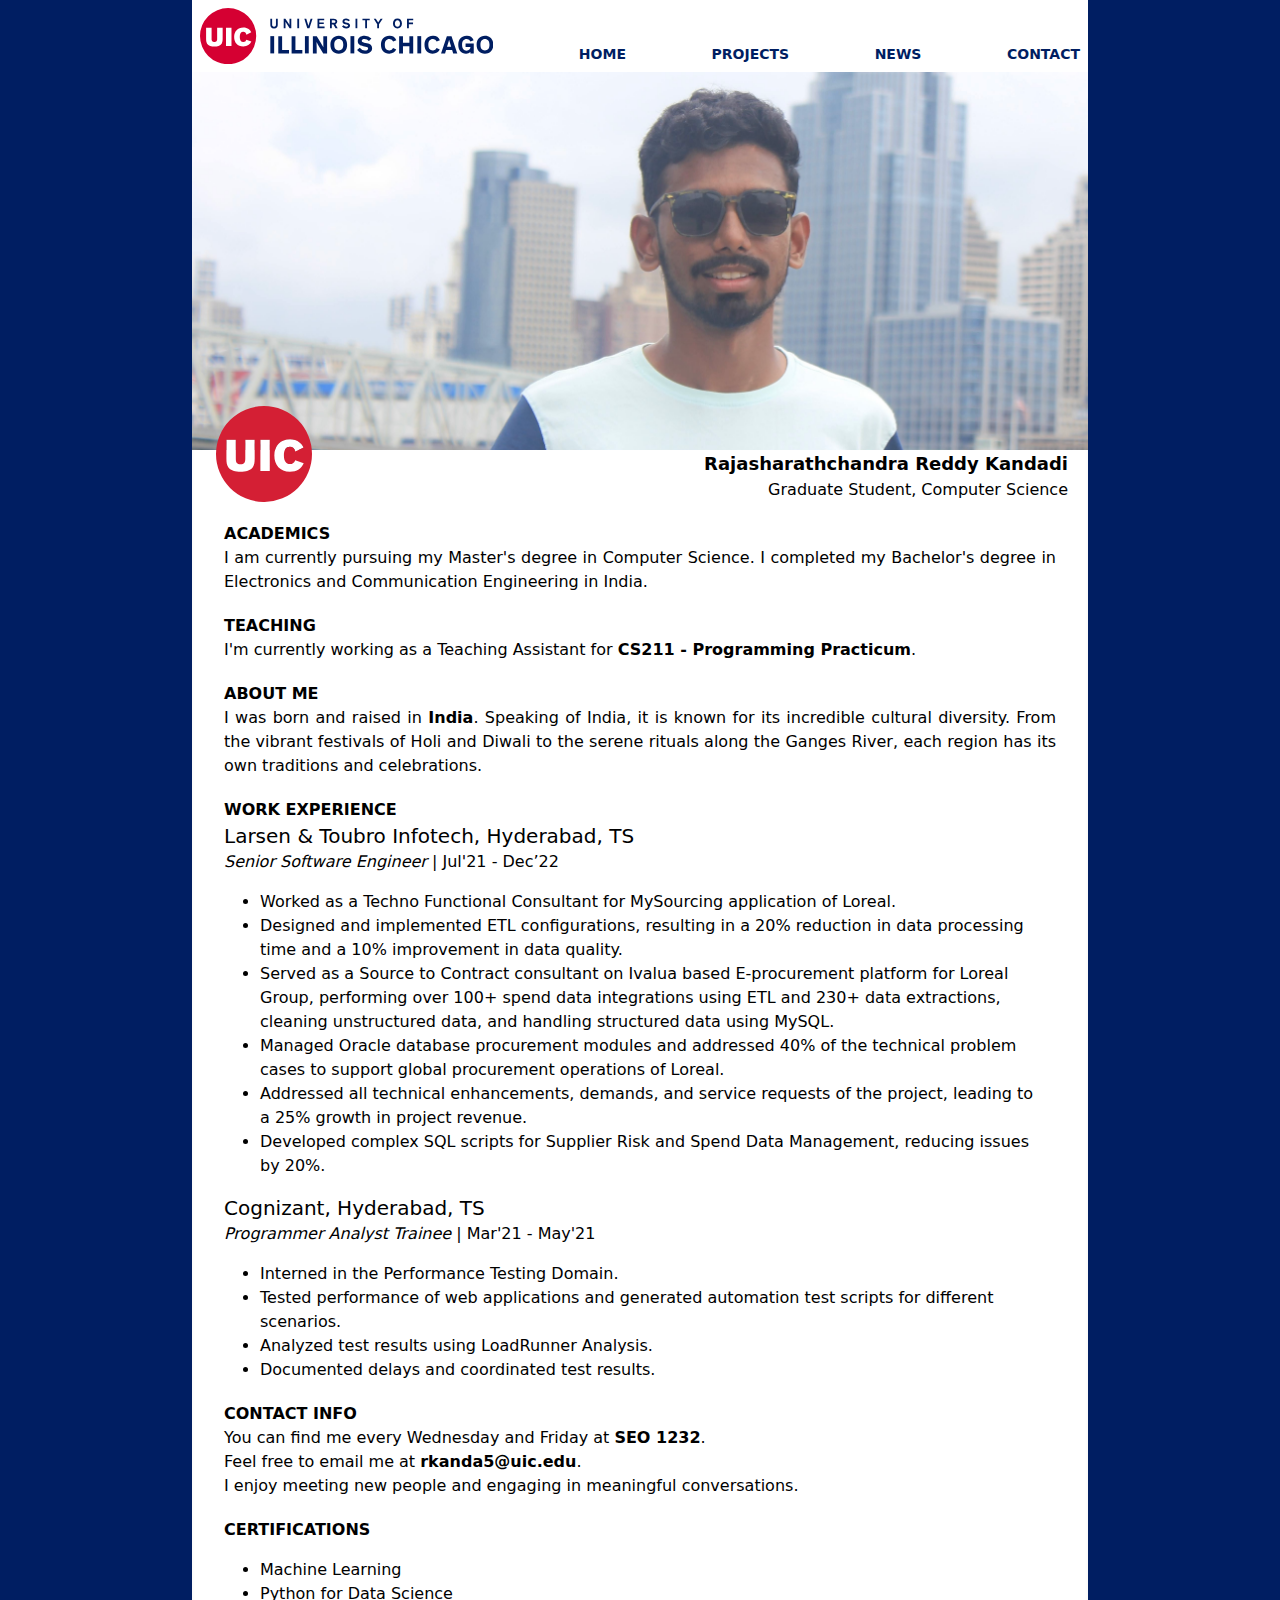
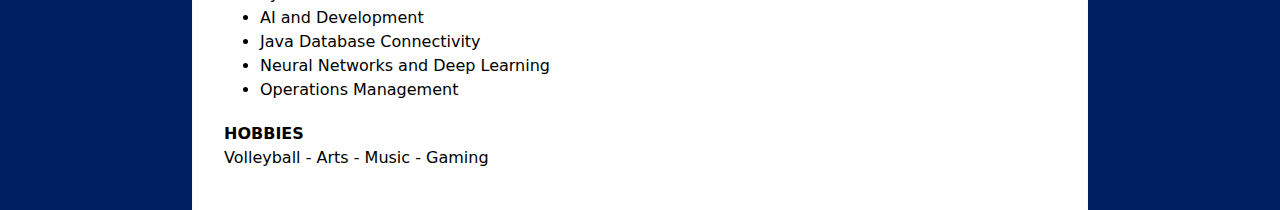
<file: home/index.html>
<!DOCTYPE html>
<html lang="en">
  <head>
    <title>
      Graduate Student, Computer Science Rajasharathchandra Reddy Kandadi
    </title>
    <meta charset="UTF-8"/>
    <meta http-equiv="x-ua-compatible" content="ie=edge"/>
    <meta name="viewport" content="width=device-width, initial-scale=1, shrink-to-fit=no, viewport-fit=cover"/>
    <link rel="stylesheet" href="../style.css?v=1694810091936" type="text/css"/>
  </head>
  <body class="bg-uicblue">
    <div class="bg-uicblue grid place-items-center">
      <div id="main-panel" class="shadow-inner shadow-2xl relative bg-white max-w-4xl pb-10">
        <div id="top-bar" class="fixed z-10 text-uicblue max-w-4xl justify-between items-end p-2 flex flex-row text-center uppercase font-medium bg-white w-full">
          <a id="logo-link" class="basis-1/3" href="https://www.uic.edu/">
            <svg xmlns="http://www.w3.org/2000/svg" viewBox="0 0 358.3167 68.6566">
              <title>University of Illinois Chicago</title>
              <g id="full-rgb">
                <g id="type">
                  <path id="type_PathItem_" data-name="type <PathItem>" d="M92.7856,19.8163a4.11,4.11,0,0,1-.2419,1.8878l-.0015.0035a2.5166,2.5166,0,0,1-4.1817-.0035,4.1121,4.1121,0,0,1-.2418-1.8878V13.0625H85.9158V19.85a5.8717,5.8717,0,0,0,.6027,3.2111,5.1431,5.1431,0,0,0,7.8682-.0015,5.87,5.87,0,0,0,.6022-3.21V13.0625H92.7856Z" style="fill: #001e62"></path>
                  <path id="type_PathItem_2" data-name="type <PathItem>" d="M109.3292,16.9944c0,1.0914.0154,2.4014.0254,3.2684.0019.1761.0034.3329.0049.4633-.2055-.3329-.4982-.8-.6833-1.083l-4.3509-6.5353-.03-.0453h-2.0381V24.6888H104.46V20.7739c0-1.61-.012-3.1012-.0254-3.8632l.0119.02c.1379.23.326.5449.5152.8416l4.5017,6.87.03.0463h2.0386V13.0625h-2.2028Z" style="fill: #001e62"></path>
                  <rect id="type_PathItem_3" data-name="type <PathItem>" x="118.8786" y="13.0625" width="2.2197" height="11.6263" style="fill: #001e62"></rect>
                  <path id="type_PathItem_4" data-name="type <PathItem>" d="M132.7558,20.83l-.3225,1.1154c-.0777-.337-.1951-.7988-.2877-1.1159l-2.3407-7.7666h-2.33L131.06,24.6171l.0224.0717H133.7l3.7616-11.6263h-2.2983Z" style="fill: #001e62"></path>
                  <polygon id="type_PathItem_5" data-name="type <PathItem>" points="145.767 19.683 151.193 19.683 151.193 17.682 145.767 17.682 145.767 15.064 151.747 15.064 151.747 13.063 143.547 13.063 143.547 24.689 152.167 24.689 152.167 22.688 145.767 22.688 145.767 19.683" style="fill: #001e62"></polygon>
                  <path id="type_CompoundPathItem_" data-name="type <CompoundPathItem>" d="M166.1337,19.4978a3.3559,3.3559,0,0,0,1.5573-2.89,3.2638,3.2638,0,0,0-1.6808-3.011,5.7594,5.7594,0,0,0-2.923-.5346h-4.2847V24.6888h2.22V20.12h1.9052l2.6542,4.5689h2.64l-2.8847-4.82A4.8207,4.8207,0,0,0,166.1337,19.4978Zm-5.1114-4.45h2.0649a3.9609,3.9609,0,0,1,1.5718.21,1.3748,1.3748,0,0,1,.745,1.301,1.4382,1.4382,0,0,1-.7445,1.3338,3.9589,3.9589,0,0,1-1.5723.21h-2.0649Z" style="fill: #001e62"></path>
                  <path id="type_PathItem_6" data-name="type <PathItem>" d="M179.5681,17.9027,178.191,17.6c-1.3548-.2987-1.7679-.6127-1.7679-1.3448,0-.8665.7839-1.4264,1.9978-1.4264a3.6688,3.6688,0,0,1,2.8772,1.3393l.0642.0791,1.6912-1.3751-.0722-.08a5.907,5.907,0,0,0-4.51-1.9315c-2.56,0-4.4186,1.47-4.4186,3.4948,0,2.32,1.8738,3.0225,3.5063,3.3754l1.5294.336c1.1532.2508,1.8679.5688,1.8679,1.3786,0,.9038-.8287,1.4433-2.2163,1.4433a3.9186,3.9186,0,0,1-3.3057-1.6976l-.0572-.0946L173.5255,22.43l.0587.0826a6.1858,6.1858,0,0,0,5.0552,2.3775c2.8473,0,4.6868-1.4244,4.6868-3.6292C183.3262,19.1793,181.8889,18.4327,179.5681,17.9027Z" style="fill: #001e62"></path>
                  <rect id="type_PathItem_7" data-name="type <PathItem>" x="189.9646" y="13.0625" width="2.2178" height="11.6263" style="fill: #001e62"></rect>
                  <polygon id="type_PathItem_8" data-name="type <PathItem>" points="198.459 15.064 201.802 15.064 201.802 24.689 204.021 24.689 204.021 15.064 207.346 15.064 207.346 13.063 198.459 13.063 198.459 15.064" style="fill: #001e62"></polygon>
                  <polygon id="type_PathItem_9" data-name="type <PathItem>" points="217.674 17.855 214.807 13.063 212.233 13.063 216.463 19.946 216.463 24.689 218.681 24.689 218.681 19.948 223.152 13.063 220.589 13.063 217.674 17.855" style="fill: #001e62"></polygon>
                  <path id="type_CompoundPathItem_2" data-name="type <CompoundPathItem>" d="M241.2135,12.861c-3.2958,0-5.5105,2.4173-5.5105,6.0147,0,3.71,2.1112,6.0147,5.5105,6.0147s5.51-2.3049,5.51-6.0147C246.7231,15.2783,244.5093,12.861,241.2135,12.861Zm0,2.0012c1.9162,0,3.1067,1.5379,3.1067,4.0135,0,2.492-1.1617,3.98-3.1067,3.98s-3.1066-1.4876-3.1066-3.98C238.1069,16.4,239.2974,14.8622,241.2135,14.8622Z" style="fill: #001e62"></path>
                  <polygon id="type_PathItem_10" data-name="type <PathItem>" points="260.476 15.064 260.476 13.063 252.915 13.063 252.915 24.689 255.135 24.689 255.135 19.834 260.257 19.834 260.257 17.833 255.135 17.833 255.135 15.064 260.476 15.064" style="fill: #001e62"></polygon>
                  <path id="type_CompoundPathItem_3" data-name="type <CompoundPathItem>" d="M90.5916,55.4592H85.9075V34.3649h4.6841Z" style="fill: #001e62"></path>
                  <path id="type_CompoundPathItem_4" data-name="type <CompoundPathItem>" d="M100.3152,34.3649V51.24h8.4375v4.2188H95.6312V34.3649Z" style="fill: #001e62"></path>
                  <path id="type_CompoundPathItem_5" data-name="type <CompoundPathItem>" d="M116.5858,34.3649V51.24h8.4375v4.2188H111.9017V34.3649Z" style="fill: #001e62"></path>
                  <path id="type_CompoundPathItem_6" data-name="type <CompoundPathItem>" d="M132.8563,55.4592h-4.6841V34.3649h4.6841Z" style="fill: #001e62"></path>
                  <path id="type_CompoundPathItem_7" data-name="type <CompoundPathItem>" d="M147.6981,42.6164c1.6748,2.7607,3.102,5.3975,3.102,5.3975h.0308s-.1861-4.1563-.1861-6.6075V34.3649h4.6221V55.4592h-4.7148l-4.9947-8.128c-1.1787-1.9541-3.1953-5.6767-3.1953-5.6767h-.0307s.2168,3.5058.2168,6.8867v6.918h-4.6529V34.3649h4.7461Z" style="fill: #001e62"></path>
                  <path id="type_CompoundPathItem_8" data-name="type <CompoundPathItem>" d="M169.5174,33.9924c6.2353,0,10.206,4.4365,10.206,10.92,0,6.4521-3.6914,10.9189-10.206,10.9189-6.4214,0-10.2061-4.4668-10.2061-10.9189C159.3113,38.4289,163.282,33.9924,169.5174,33.9924Zm0,17.8994c3.5674,0,5.522-2.5752,5.522-6.98s-2.0166-7.0732-5.522-7.0732c-3.5366,0-5.522,2.6679-5.522,7.0732S165.9188,51.8918,169.5174,51.8918Z" style="fill: #001e62"></path>
                  <path id="type_CompoundPathItem_9" data-name="type <CompoundPathItem>" d="M188.4935,55.4592h-4.6846V34.3649h4.6846Z" style="fill: #001e62"></path>
                  <path id="type_CompoundPathItem_10" data-name="type <CompoundPathItem>" d="M206.3939,40.1662a7.8829,7.8829,0,0,0-5.46-2.2959c-1.9541,0-3.3193.8066-3.3193,2.1406,0,1.3643.9619,1.9229,2.8847,2.2949l3.4121.6827c3.9092.7754,6.3594,2.3271,6.3594,6.05,0,4.373-3.8769,6.7929-8.8721,6.7929a11.9752,11.9752,0,0,1-9.5234-4.4052l3.2578-2.7911a7.9406,7.9406,0,0,0,6.39,3.2881c2.4511,0,3.8779-.9619,3.8779-2.5127,0-1.458-1.2412-1.8613-3.1641-2.2031l-2.73-.5273c-3.8466-.7442-6.7627-2.1407-6.7627-6.2657,0-3.7851,3.5049-6.4218,8.127-6.4218a11.5274,11.5274,0,0,1,8.5,3.3193Z" style="fill: #001e62"></path>
                  <path id="type_CompoundPathItem_11" data-name="type <CompoundPathItem>" d="M239.7122,50.8371c-1.582,3.1016-4.3115,4.9941-8.5615,4.9941-6.2978,0-10.082-4.4668-10.082-10.9189,0-6.4834,3.9707-10.92,10.082-10.92a9.0173,9.0173,0,0,1,8.7168,5.3974l-3.9082,1.6446a4.8027,4.8027,0,0,0-4.7471-3.1953c-3.4736,0-5.459,2.6679-5.459,7.0732s1.9229,6.98,5.459,6.98a4.7273,4.7273,0,0,0,4.6533-2.8848Z" style="fill: #001e62"></path>
                  <path id="type_CompoundPathItem_12" data-name="type <CompoundPathItem>" d="M247.9505,46.7111v8.7481h-4.6836V34.3649h4.6836v8.1275h7.8174V34.3649h4.6846V55.4592h-4.6846V46.7111Z" style="fill: #001e62"></path>
                  <path id="type_CompoundPathItem_13" data-name="type <CompoundPathItem>" d="M270.22,55.4592h-4.6836V34.3649H270.22Z" style="fill: #001e62"></path>
                  <path id="type_CompoundPathItem_14" data-name="type <CompoundPathItem>" d="M292.9007,50.8371c-1.582,3.1016-4.3115,4.9941-8.5615,4.9941-6.2969,0-10.0821-4.4668-10.0821-10.9189,0-6.4834,3.9708-10.92,10.0821-10.92A9.0173,9.0173,0,0,1,293.056,39.39l-3.9082,1.6446a4.8028,4.8028,0,0,0-4.7471-3.1953c-3.4736,0-5.459,2.6679-5.459,7.0732s1.9229,6.98,5.459,6.98a4.7273,4.7273,0,0,0,4.6533-2.8848Z" style="fill: #001e62"></path>
                  <path id="type_CompoundPathItem_15" data-name="type <CompoundPathItem>" d="M299.4085,55.4592h-4.9326L301.58,34.3649h5.6767l7.042,21.0943h-5.0263l-1.24-4.1875h-7.414Zm5.6768-13.99c-.3721-1.334-.7129-2.73-.7129-2.73h-.0313s-.372,1.3964-.7754,2.7607l-1.8,5.9258h5.0567Z" style="fill: #001e62"></path>
                  <path id="type_CompoundPathItem_16" data-name="type <CompoundPathItem>" d="M325.5931,33.9924A9.0173,9.0173,0,0,1,334.31,39.39l-3.9082,1.6446a4.8028,4.8028,0,0,0-4.7471-3.1953c-3.4736,0-5.49,2.6679-5.49,7.0732,0,4.4668,1.9541,7.166,5.5215,7.166,3.0712,0,4.4668-1.9551,4.7158-4.4678h-5.9873V43.4846h10.0195V55.4592h-4.0947V53.5978a7.2147,7.2147,0,0,1-5.49,2.2334c-5.7705,0-9.3378-4.4668-9.3378-10.9189C315.5111,38.4289,319.4818,33.9924,325.5931,33.9924Z" style="fill: #001e62"></path>
                  <path id="type_CompoundPathItem_17" data-name="type <CompoundPathItem>" d="M348.1107,33.9924c6.2353,0,10.206,4.4365,10.206,10.92,0,6.4521-3.6914,10.9189-10.206,10.9189-6.4219,0-10.2061-4.4668-10.2061-10.9189C337.9046,38.4289,341.8753,33.9924,348.1107,33.9924Zm0,17.8994c3.5673,0,5.5214-2.5752,5.5214-6.98s-2.0156-7.0732-5.5214-7.0732c-3.5362,0-5.5215,2.6679-5.5215,7.0732S344.512,51.8918,348.1107,51.8918Z" style="fill: #001e62"></path>
                  </g>
                <g id="logoMark">
                  <rect id="logoMark_PathItem_" data-name="logoMark <PathItem>" x="31.7455" y="24.1714" width="6.7174" height="22.3922" style="fill: #fff"></rect>
                  <path id="logoMark_PathItem_2" data-name="logoMark <PathItem>" d="M20.9464,37.54a4.7676,4.7676,0,0,1-.757,3.1632,3.24,3.24,0,0,1-2.6327.9214,3.24,3.24,0,0,1-2.6357-.9214,4.7673,4.7673,0,0,1-.7576-3.1632V24.1714H7.4444V37.41c0,3.1288.3308,4.6412,1.2211,6.1589,1.4817,2.4694,5.4315,3.423,8.8912,3.423,3.4544,0,7.4074-.9536,8.8882-3.423.89-1.5177,1.2211-3.03,1.2211-6.1589V24.1714h-6.72Z" style="fill: #fff"></path>
                  <path id="logoMark_PathItem_3" data-name="logoMark <PathItem>" d="M52.884,41.5255c-2.8642,0-4.3148-2.3059-4.3148-6.16,0-3.8819,1.4506-6.2527,4.3148-6.2527,2.1075,0,3.3256,1.2831,3.8875,3.4554l5.8254-2.7981c-1.1194-2.9308-4.2782-5.9919-9.6123-5.9919-6.9811,0-11.2619,4.709-11.2619,11.5873,0,6.85,4.05,11.5925,11.1294,11.5925,5.103,0,8.2988-2.4688,9.8783-6.06L56.638,38.7266A3.7235,3.7235,0,0,1,52.884,41.5255Z" style="fill: #fff"></path>
                  <path id="logoMark_CompoundPathItem_" data-name="logoMark <CompoundPathItem>" d="M34.3313,0a34.3283,34.3283,0,1,0,34.33,34.3282A34.3291,34.3291,0,0,0,34.3313,0ZM14.921,40.7031a3.24,3.24,0,0,0,2.6357.9214,3.24,3.24,0,0,0,2.6327-.9214,4.7676,4.7676,0,0,0,.757-3.1632V24.1714h6.72V37.41c0,3.1288-.3315,4.6412-1.2211,6.1589-1.4808,2.4694-5.4338,3.423-8.8882,3.423-3.46,0-7.4095-.9536-8.8912-3.423-.89-1.5177-1.2211-3.03-1.2211-6.1589V24.1714h6.719V37.54A4.7673,4.7673,0,0,0,14.921,40.7031Zm16.8245,5.8605V24.1714h6.7174V46.5636Zm21.1066.3949c-7.08,0-11.1294-4.7424-11.1294-11.5925,0-6.8783,4.2808-11.5873,11.2619-11.5873,5.3341,0,8.4929,3.0611,9.6123,5.9919l-5.8254,2.7981c-.5619-2.1723-1.78-3.4554-3.8875-3.4554-2.8642,0-4.3148,2.3708-4.3148,6.2527,0,3.8536,1.4506,6.16,4.3148,6.16a3.7235,3.7235,0,0,0,3.754-2.7989L62.73,40.8984C61.1509,44.49,57.9551,46.9585,52.8521,46.9585Z" style="fill: #d50032"></path>
                  </g>
                </g>
              </svg>
            </a>
            <a class="shrink text-sm" href="../home/index.html">home</a>
            <a class="shrink text-sm" href="../projects/index.html">projects</a> 
            <a class="shrink text-sm" href="../news/index.html">news</a>
            <a class="shrink text-sm" href="../home/index.html#contact">contact</a>
          </div>
        <div id="portrait-group" class="relative max-w-4xl mb-4">
          <div id="portrait" style="background-image: url(../photos/portrait.jpg);" class="object-contain h-[50vh] bg-cover">&nbsp;</div>
          <img id="circlemark" class="absolute bottom-0 left-6 w-24" src="../circle.svg"/>
          <div id="name-title" class="relative mr-5 text-right" style="line-height: 12px">
            <span class="font-bold text-lg">Rajasharathchandra Reddy Kandadi</span><br/>
            <span class="text-base font-normal"> Graduate Student, Computer Science</span>
            </div>
          </div>

        <div id="content" class="text-justify mx-8 text-base">      
          <h1><strong>Academics</strong></h1>
<p>I am currently pursuing my Master's degree in Computer Science. I completed my Bachelor's degree in Electronics and Communication Engineering in India.</p>
<h1><strong>Teaching</strong></h1>
<p>I'm currently working as a Teaching Assistant for <strong>CS211 - Programming Practicum</strong>.</p>
<h1><strong>About Me</strong></h1>
<p>I was born and raised in <strong>India</strong>. Speaking of India, it is known for its incredible cultural diversity. From the vibrant festivals of Holi and Diwali to the serene rituals along the Ganges River, each region has its own traditions and celebrations.</p>
<h1><strong>Work Experience</strong></h1>
<h2>Larsen &amp; Toubro Infotech, Hyderabad, TS</h2>
<p><em>Senior Software Engineer</em> | Jul'21 - Dec’22</p>
<ul>
<li>Worked as a Techno Functional Consultant for MySourcing application of Loreal.</li>
<li>Designed and implemented ETL configurations, resulting in a 20% reduction in data processing time and a 10% improvement in data quality.</li>
<li>Served as a Source to Contract consultant on Ivalua based E-procurement platform for Loreal Group, performing over 100+ spend data integrations using ETL and 230+ data extractions, cleaning unstructured data, and handling structured data using MySQL.</li>
<li>Managed Oracle database procurement modules and addressed 40% of the technical problem cases to support global procurement operations of Loreal.</li>
<li>Addressed all technical enhancements, demands, and service requests of the project, leading to a 25% growth in project revenue.</li>
<li>Developed complex SQL scripts for Supplier Risk and Spend Data Management, reducing issues by 20%.</li>
</ul>
<h2>Cognizant, Hyderabad, TS</h2>
<p><em>Programmer Analyst Trainee</em> | Mar'21 - May'21</p>
<ul>
<li>Interned in the Performance Testing Domain.</li>
<li>Tested performance of web applications and generated automation test scripts for different scenarios.</li>
<li>Analyzed test results using LoadRunner Analysis.</li>
<li>Documented delays and coordinated test results.</li>
</ul>
<h1><strong>Contact Info</strong></h1>
<p><a name="contact"></a></p>
<p>You can find me every Wednesday and Friday at <strong>SEO 1232</strong>.</p>
<p>Feel free to email me at <strong>rkanda5@uic.edu</strong>.</p>
<p>I enjoy meeting new people and engaging in meaningful conversations.</p>
<h1><strong>Certifications</strong></h1>
<ul>
<li>Machine Learning</li>
<li>Python for Data Science</li>
<li>AI and Development</li>
<li>Java Database Connectivity</li>
<li>Neural Networks and Deep Learning</li>
<li>Operations Management</li>
</ul>
<h1><strong>Hobbies</strong></h1>
<p>Volleyball - Arts - Music - Gaming</p>

          </div>
        </div>
      </div>
      <script>
       var startE=0;
       document.getElementById('portrait').addEventListener('touchstart', e=>{startE=e.changedTouches[0].screenX;});
       document.getElementById('portrait').addEventListener('touchend', e=>{ if(e.changedTouches[0].screenX < startE) {
        document.getElementById('portrait').style.backgroundImage = "url('../photos/family.jpg')";}});
      </script>
  </body>
</html>
</file>
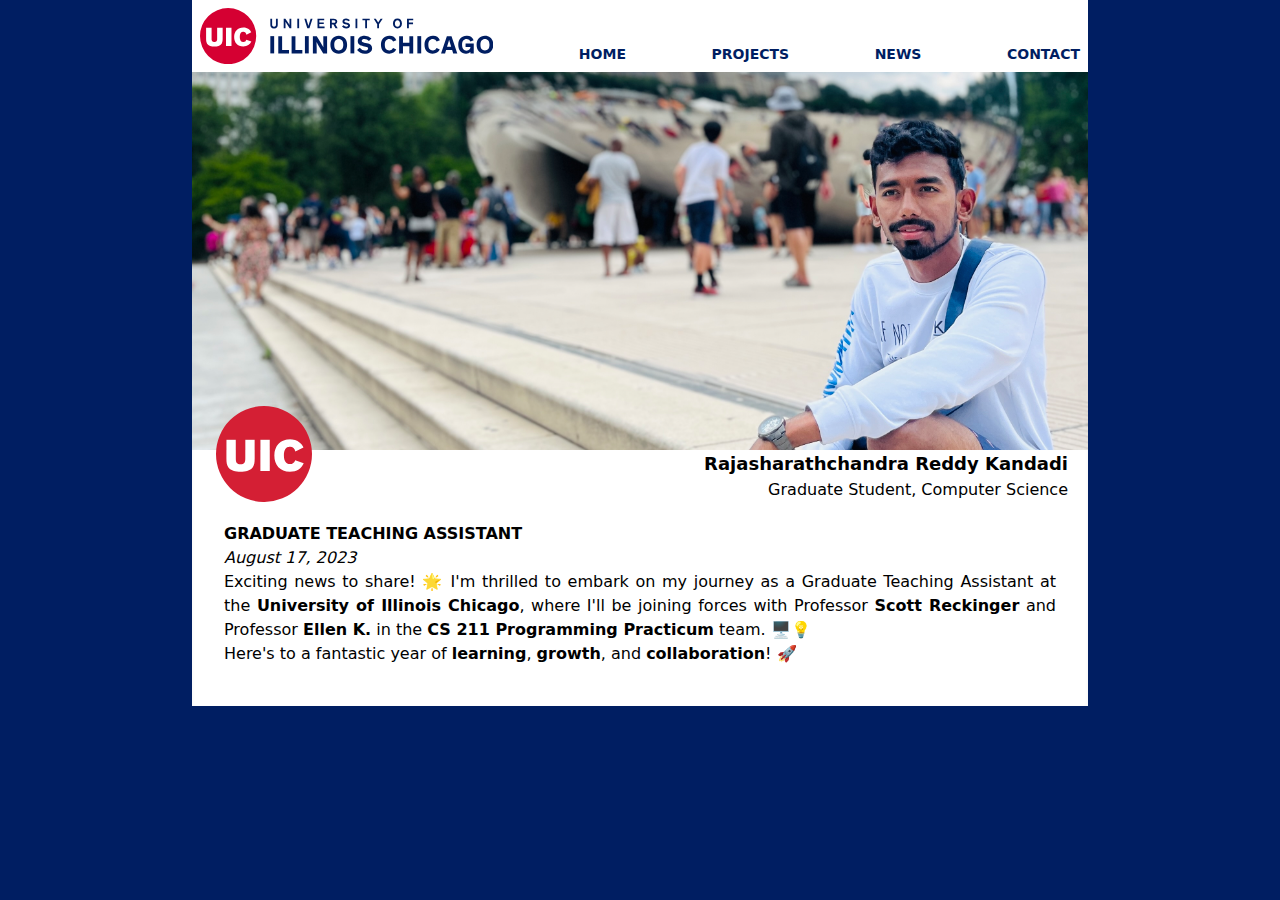
<file: news/index.html>
<!DOCTYPE html>
<html lang="en">
  <head>
    <title>
      Graduate Student, Computer Science Rajasharathchandra Reddy Kandadi
    </title>
    <meta charset="UTF-8"/>
    <meta http-equiv="x-ua-compatible" content="ie=edge"/>
    <meta name="viewport" content="width=device-width, initial-scale=1, shrink-to-fit=no, viewport-fit=cover"/>
    <link rel="stylesheet" href="../style.css?v=1694810091936" type="text/css"/>
  </head>
  <body class="bg-uicblue">
    <div class="bg-uicblue grid place-items-center">
      <div id="main-panel" class="shadow-inner shadow-2xl relative bg-white max-w-4xl pb-10">
        <div id="top-bar" class="fixed z-10 text-uicblue max-w-4xl justify-between items-end p-2 flex flex-row text-center uppercase font-medium bg-white w-full">
          <a id="logo-link" class="basis-1/3" href="https://www.uic.edu/">
            <svg xmlns="http://www.w3.org/2000/svg" viewBox="0 0 358.3167 68.6566">
              <title>University of Illinois Chicago</title>
              <g id="full-rgb">
                <g id="type">
                  <path id="type_PathItem_" data-name="type <PathItem>" d="M92.7856,19.8163a4.11,4.11,0,0,1-.2419,1.8878l-.0015.0035a2.5166,2.5166,0,0,1-4.1817-.0035,4.1121,4.1121,0,0,1-.2418-1.8878V13.0625H85.9158V19.85a5.8717,5.8717,0,0,0,.6027,3.2111,5.1431,5.1431,0,0,0,7.8682-.0015,5.87,5.87,0,0,0,.6022-3.21V13.0625H92.7856Z" style="fill: #001e62"></path>
                  <path id="type_PathItem_2" data-name="type <PathItem>" d="M109.3292,16.9944c0,1.0914.0154,2.4014.0254,3.2684.0019.1761.0034.3329.0049.4633-.2055-.3329-.4982-.8-.6833-1.083l-4.3509-6.5353-.03-.0453h-2.0381V24.6888H104.46V20.7739c0-1.61-.012-3.1012-.0254-3.8632l.0119.02c.1379.23.326.5449.5152.8416l4.5017,6.87.03.0463h2.0386V13.0625h-2.2028Z" style="fill: #001e62"></path>
                  <rect id="type_PathItem_3" data-name="type <PathItem>" x="118.8786" y="13.0625" width="2.2197" height="11.6263" style="fill: #001e62"></rect>
                  <path id="type_PathItem_4" data-name="type <PathItem>" d="M132.7558,20.83l-.3225,1.1154c-.0777-.337-.1951-.7988-.2877-1.1159l-2.3407-7.7666h-2.33L131.06,24.6171l.0224.0717H133.7l3.7616-11.6263h-2.2983Z" style="fill: #001e62"></path>
                  <polygon id="type_PathItem_5" data-name="type <PathItem>" points="145.767 19.683 151.193 19.683 151.193 17.682 145.767 17.682 145.767 15.064 151.747 15.064 151.747 13.063 143.547 13.063 143.547 24.689 152.167 24.689 152.167 22.688 145.767 22.688 145.767 19.683" style="fill: #001e62"></polygon>
                  <path id="type_CompoundPathItem_" data-name="type <CompoundPathItem>" d="M166.1337,19.4978a3.3559,3.3559,0,0,0,1.5573-2.89,3.2638,3.2638,0,0,0-1.6808-3.011,5.7594,5.7594,0,0,0-2.923-.5346h-4.2847V24.6888h2.22V20.12h1.9052l2.6542,4.5689h2.64l-2.8847-4.82A4.8207,4.8207,0,0,0,166.1337,19.4978Zm-5.1114-4.45h2.0649a3.9609,3.9609,0,0,1,1.5718.21,1.3748,1.3748,0,0,1,.745,1.301,1.4382,1.4382,0,0,1-.7445,1.3338,3.9589,3.9589,0,0,1-1.5723.21h-2.0649Z" style="fill: #001e62"></path>
                  <path id="type_PathItem_6" data-name="type <PathItem>" d="M179.5681,17.9027,178.191,17.6c-1.3548-.2987-1.7679-.6127-1.7679-1.3448,0-.8665.7839-1.4264,1.9978-1.4264a3.6688,3.6688,0,0,1,2.8772,1.3393l.0642.0791,1.6912-1.3751-.0722-.08a5.907,5.907,0,0,0-4.51-1.9315c-2.56,0-4.4186,1.47-4.4186,3.4948,0,2.32,1.8738,3.0225,3.5063,3.3754l1.5294.336c1.1532.2508,1.8679.5688,1.8679,1.3786,0,.9038-.8287,1.4433-2.2163,1.4433a3.9186,3.9186,0,0,1-3.3057-1.6976l-.0572-.0946L173.5255,22.43l.0587.0826a6.1858,6.1858,0,0,0,5.0552,2.3775c2.8473,0,4.6868-1.4244,4.6868-3.6292C183.3262,19.1793,181.8889,18.4327,179.5681,17.9027Z" style="fill: #001e62"></path>
                  <rect id="type_PathItem_7" data-name="type <PathItem>" x="189.9646" y="13.0625" width="2.2178" height="11.6263" style="fill: #001e62"></rect>
                  <polygon id="type_PathItem_8" data-name="type <PathItem>" points="198.459 15.064 201.802 15.064 201.802 24.689 204.021 24.689 204.021 15.064 207.346 15.064 207.346 13.063 198.459 13.063 198.459 15.064" style="fill: #001e62"></polygon>
                  <polygon id="type_PathItem_9" data-name="type <PathItem>" points="217.674 17.855 214.807 13.063 212.233 13.063 216.463 19.946 216.463 24.689 218.681 24.689 218.681 19.948 223.152 13.063 220.589 13.063 217.674 17.855" style="fill: #001e62"></polygon>
                  <path id="type_CompoundPathItem_2" data-name="type <CompoundPathItem>" d="M241.2135,12.861c-3.2958,0-5.5105,2.4173-5.5105,6.0147,0,3.71,2.1112,6.0147,5.5105,6.0147s5.51-2.3049,5.51-6.0147C246.7231,15.2783,244.5093,12.861,241.2135,12.861Zm0,2.0012c1.9162,0,3.1067,1.5379,3.1067,4.0135,0,2.492-1.1617,3.98-3.1067,3.98s-3.1066-1.4876-3.1066-3.98C238.1069,16.4,239.2974,14.8622,241.2135,14.8622Z" style="fill: #001e62"></path>
                  <polygon id="type_PathItem_10" data-name="type <PathItem>" points="260.476 15.064 260.476 13.063 252.915 13.063 252.915 24.689 255.135 24.689 255.135 19.834 260.257 19.834 260.257 17.833 255.135 17.833 255.135 15.064 260.476 15.064" style="fill: #001e62"></polygon>
                  <path id="type_CompoundPathItem_3" data-name="type <CompoundPathItem>" d="M90.5916,55.4592H85.9075V34.3649h4.6841Z" style="fill: #001e62"></path>
                  <path id="type_CompoundPathItem_4" data-name="type <CompoundPathItem>" d="M100.3152,34.3649V51.24h8.4375v4.2188H95.6312V34.3649Z" style="fill: #001e62"></path>
                  <path id="type_CompoundPathItem_5" data-name="type <CompoundPathItem>" d="M116.5858,34.3649V51.24h8.4375v4.2188H111.9017V34.3649Z" style="fill: #001e62"></path>
                  <path id="type_CompoundPathItem_6" data-name="type <CompoundPathItem>" d="M132.8563,55.4592h-4.6841V34.3649h4.6841Z" style="fill: #001e62"></path>
                  <path id="type_CompoundPathItem_7" data-name="type <CompoundPathItem>" d="M147.6981,42.6164c1.6748,2.7607,3.102,5.3975,3.102,5.3975h.0308s-.1861-4.1563-.1861-6.6075V34.3649h4.6221V55.4592h-4.7148l-4.9947-8.128c-1.1787-1.9541-3.1953-5.6767-3.1953-5.6767h-.0307s.2168,3.5058.2168,6.8867v6.918h-4.6529V34.3649h4.7461Z" style="fill: #001e62"></path>
                  <path id="type_CompoundPathItem_8" data-name="type <CompoundPathItem>" d="M169.5174,33.9924c6.2353,0,10.206,4.4365,10.206,10.92,0,6.4521-3.6914,10.9189-10.206,10.9189-6.4214,0-10.2061-4.4668-10.2061-10.9189C159.3113,38.4289,163.282,33.9924,169.5174,33.9924Zm0,17.8994c3.5674,0,5.522-2.5752,5.522-6.98s-2.0166-7.0732-5.522-7.0732c-3.5366,0-5.522,2.6679-5.522,7.0732S165.9188,51.8918,169.5174,51.8918Z" style="fill: #001e62"></path>
                  <path id="type_CompoundPathItem_9" data-name="type <CompoundPathItem>" d="M188.4935,55.4592h-4.6846V34.3649h4.6846Z" style="fill: #001e62"></path>
                  <path id="type_CompoundPathItem_10" data-name="type <CompoundPathItem>" d="M206.3939,40.1662a7.8829,7.8829,0,0,0-5.46-2.2959c-1.9541,0-3.3193.8066-3.3193,2.1406,0,1.3643.9619,1.9229,2.8847,2.2949l3.4121.6827c3.9092.7754,6.3594,2.3271,6.3594,6.05,0,4.373-3.8769,6.7929-8.8721,6.7929a11.9752,11.9752,0,0,1-9.5234-4.4052l3.2578-2.7911a7.9406,7.9406,0,0,0,6.39,3.2881c2.4511,0,3.8779-.9619,3.8779-2.5127,0-1.458-1.2412-1.8613-3.1641-2.2031l-2.73-.5273c-3.8466-.7442-6.7627-2.1407-6.7627-6.2657,0-3.7851,3.5049-6.4218,8.127-6.4218a11.5274,11.5274,0,0,1,8.5,3.3193Z" style="fill: #001e62"></path>
                  <path id="type_CompoundPathItem_11" data-name="type <CompoundPathItem>" d="M239.7122,50.8371c-1.582,3.1016-4.3115,4.9941-8.5615,4.9941-6.2978,0-10.082-4.4668-10.082-10.9189,0-6.4834,3.9707-10.92,10.082-10.92a9.0173,9.0173,0,0,1,8.7168,5.3974l-3.9082,1.6446a4.8027,4.8027,0,0,0-4.7471-3.1953c-3.4736,0-5.459,2.6679-5.459,7.0732s1.9229,6.98,5.459,6.98a4.7273,4.7273,0,0,0,4.6533-2.8848Z" style="fill: #001e62"></path>
                  <path id="type_CompoundPathItem_12" data-name="type <CompoundPathItem>" d="M247.9505,46.7111v8.7481h-4.6836V34.3649h4.6836v8.1275h7.8174V34.3649h4.6846V55.4592h-4.6846V46.7111Z" style="fill: #001e62"></path>
                  <path id="type_CompoundPathItem_13" data-name="type <CompoundPathItem>" d="M270.22,55.4592h-4.6836V34.3649H270.22Z" style="fill: #001e62"></path>
                  <path id="type_CompoundPathItem_14" data-name="type <CompoundPathItem>" d="M292.9007,50.8371c-1.582,3.1016-4.3115,4.9941-8.5615,4.9941-6.2969,0-10.0821-4.4668-10.0821-10.9189,0-6.4834,3.9708-10.92,10.0821-10.92A9.0173,9.0173,0,0,1,293.056,39.39l-3.9082,1.6446a4.8028,4.8028,0,0,0-4.7471-3.1953c-3.4736,0-5.459,2.6679-5.459,7.0732s1.9229,6.98,5.459,6.98a4.7273,4.7273,0,0,0,4.6533-2.8848Z" style="fill: #001e62"></path>
                  <path id="type_CompoundPathItem_15" data-name="type <CompoundPathItem>" d="M299.4085,55.4592h-4.9326L301.58,34.3649h5.6767l7.042,21.0943h-5.0263l-1.24-4.1875h-7.414Zm5.6768-13.99c-.3721-1.334-.7129-2.73-.7129-2.73h-.0313s-.372,1.3964-.7754,2.7607l-1.8,5.9258h5.0567Z" style="fill: #001e62"></path>
                  <path id="type_CompoundPathItem_16" data-name="type <CompoundPathItem>" d="M325.5931,33.9924A9.0173,9.0173,0,0,1,334.31,39.39l-3.9082,1.6446a4.8028,4.8028,0,0,0-4.7471-3.1953c-3.4736,0-5.49,2.6679-5.49,7.0732,0,4.4668,1.9541,7.166,5.5215,7.166,3.0712,0,4.4668-1.9551,4.7158-4.4678h-5.9873V43.4846h10.0195V55.4592h-4.0947V53.5978a7.2147,7.2147,0,0,1-5.49,2.2334c-5.7705,0-9.3378-4.4668-9.3378-10.9189C315.5111,38.4289,319.4818,33.9924,325.5931,33.9924Z" style="fill: #001e62"></path>
                  <path id="type_CompoundPathItem_17" data-name="type <CompoundPathItem>" d="M348.1107,33.9924c6.2353,0,10.206,4.4365,10.206,10.92,0,6.4521-3.6914,10.9189-10.206,10.9189-6.4219,0-10.2061-4.4668-10.2061-10.9189C337.9046,38.4289,341.8753,33.9924,348.1107,33.9924Zm0,17.8994c3.5673,0,5.5214-2.5752,5.5214-6.98s-2.0156-7.0732-5.5214-7.0732c-3.5362,0-5.5215,2.6679-5.5215,7.0732S344.512,51.8918,348.1107,51.8918Z" style="fill: #001e62"></path>
                  </g>
                <g id="logoMark">
                  <rect id="logoMark_PathItem_" data-name="logoMark <PathItem>" x="31.7455" y="24.1714" width="6.7174" height="22.3922" style="fill: #fff"></rect>
                  <path id="logoMark_PathItem_2" data-name="logoMark <PathItem>" d="M20.9464,37.54a4.7676,4.7676,0,0,1-.757,3.1632,3.24,3.24,0,0,1-2.6327.9214,3.24,3.24,0,0,1-2.6357-.9214,4.7673,4.7673,0,0,1-.7576-3.1632V24.1714H7.4444V37.41c0,3.1288.3308,4.6412,1.2211,6.1589,1.4817,2.4694,5.4315,3.423,8.8912,3.423,3.4544,0,7.4074-.9536,8.8882-3.423.89-1.5177,1.2211-3.03,1.2211-6.1589V24.1714h-6.72Z" style="fill: #fff"></path>
                  <path id="logoMark_PathItem_3" data-name="logoMark <PathItem>" d="M52.884,41.5255c-2.8642,0-4.3148-2.3059-4.3148-6.16,0-3.8819,1.4506-6.2527,4.3148-6.2527,2.1075,0,3.3256,1.2831,3.8875,3.4554l5.8254-2.7981c-1.1194-2.9308-4.2782-5.9919-9.6123-5.9919-6.9811,0-11.2619,4.709-11.2619,11.5873,0,6.85,4.05,11.5925,11.1294,11.5925,5.103,0,8.2988-2.4688,9.8783-6.06L56.638,38.7266A3.7235,3.7235,0,0,1,52.884,41.5255Z" style="fill: #fff"></path>
                  <path id="logoMark_CompoundPathItem_" data-name="logoMark <CompoundPathItem>" d="M34.3313,0a34.3283,34.3283,0,1,0,34.33,34.3282A34.3291,34.3291,0,0,0,34.3313,0ZM14.921,40.7031a3.24,3.24,0,0,0,2.6357.9214,3.24,3.24,0,0,0,2.6327-.9214,4.7676,4.7676,0,0,0,.757-3.1632V24.1714h6.72V37.41c0,3.1288-.3315,4.6412-1.2211,6.1589-1.4808,2.4694-5.4338,3.423-8.8882,3.423-3.46,0-7.4095-.9536-8.8912-3.423-.89-1.5177-1.2211-3.03-1.2211-6.1589V24.1714h6.719V37.54A4.7673,4.7673,0,0,0,14.921,40.7031Zm16.8245,5.8605V24.1714h6.7174V46.5636Zm21.1066.3949c-7.08,0-11.1294-4.7424-11.1294-11.5925,0-6.8783,4.2808-11.5873,11.2619-11.5873,5.3341,0,8.4929,3.0611,9.6123,5.9919l-5.8254,2.7981c-.5619-2.1723-1.78-3.4554-3.8875-3.4554-2.8642,0-4.3148,2.3708-4.3148,6.2527,0,3.8536,1.4506,6.16,4.3148,6.16a3.7235,3.7235,0,0,0,3.754-2.7989L62.73,40.8984C61.1509,44.49,57.9551,46.9585,52.8521,46.9585Z" style="fill: #d50032"></path>
                  </g>
                </g>
              </svg>
            </a>
            <a class="shrink text-sm" href="../home/index.html">home</a>
            <a class="shrink text-sm" href="../projects/index.html">projects</a> 
            <a class="shrink text-sm" href="../news/index.html">news</a>
            <a class="shrink text-sm" href="../home/index.html#contact">contact</a>
          </div>
        <div id="portrait-group" class="relative max-w-4xl mb-4">
          <div id="portrait" style="background-image: url(../photos/portrait2.jpg);" class="object-contain h-[50vh] bg-cover">&nbsp;</div>
          <img id="circlemark" class="absolute bottom-0 left-6 w-24" src="../circle.svg"/>
          <div id="name-title" class="relative mr-5 text-right" style="line-height: 12px">
            <span class="font-bold text-lg">Rajasharathchandra Reddy Kandadi</span><br/>
            <span class="text-base font-normal"> Graduate Student, Computer Science</span>
            </div>
          </div>

        <div id="content" class="text-justify mx-8 text-base">      
          <h1><strong>Graduate Teaching Assistant</strong></h1>
<p><em>August 17, 2023</em></p>
<p>Exciting news to share! 🌟 I'm thrilled to embark on my journey as a Graduate Teaching Assistant at the <strong>University of Illinois Chicago</strong>, where I'll be joining forces with Professor <strong>Scott Reckinger</strong> and Professor <strong>Ellen K.</strong> in the <strong>CS 211 Programming Practicum</strong> team. 🖥️💡</p>
<p>Here's to a fantastic year of <strong>learning</strong>, <strong>growth</strong>, and <strong>collaboration</strong>! 🚀</p>

          </div>
        </div>
      </div>
      <script>
       var startE=0;
       document.getElementById('portrait').addEventListener('touchstart', e=>{startE=e.changedTouches[0].screenX;});
       document.getElementById('portrait').addEventListener('touchend', e=>{ if(e.changedTouches[0].screenX < startE) {
        document.getElementById('portrait').style.backgroundImage = "url('../photos/family.jpg')";}});
      </script>
  </body>
</html>
</file>
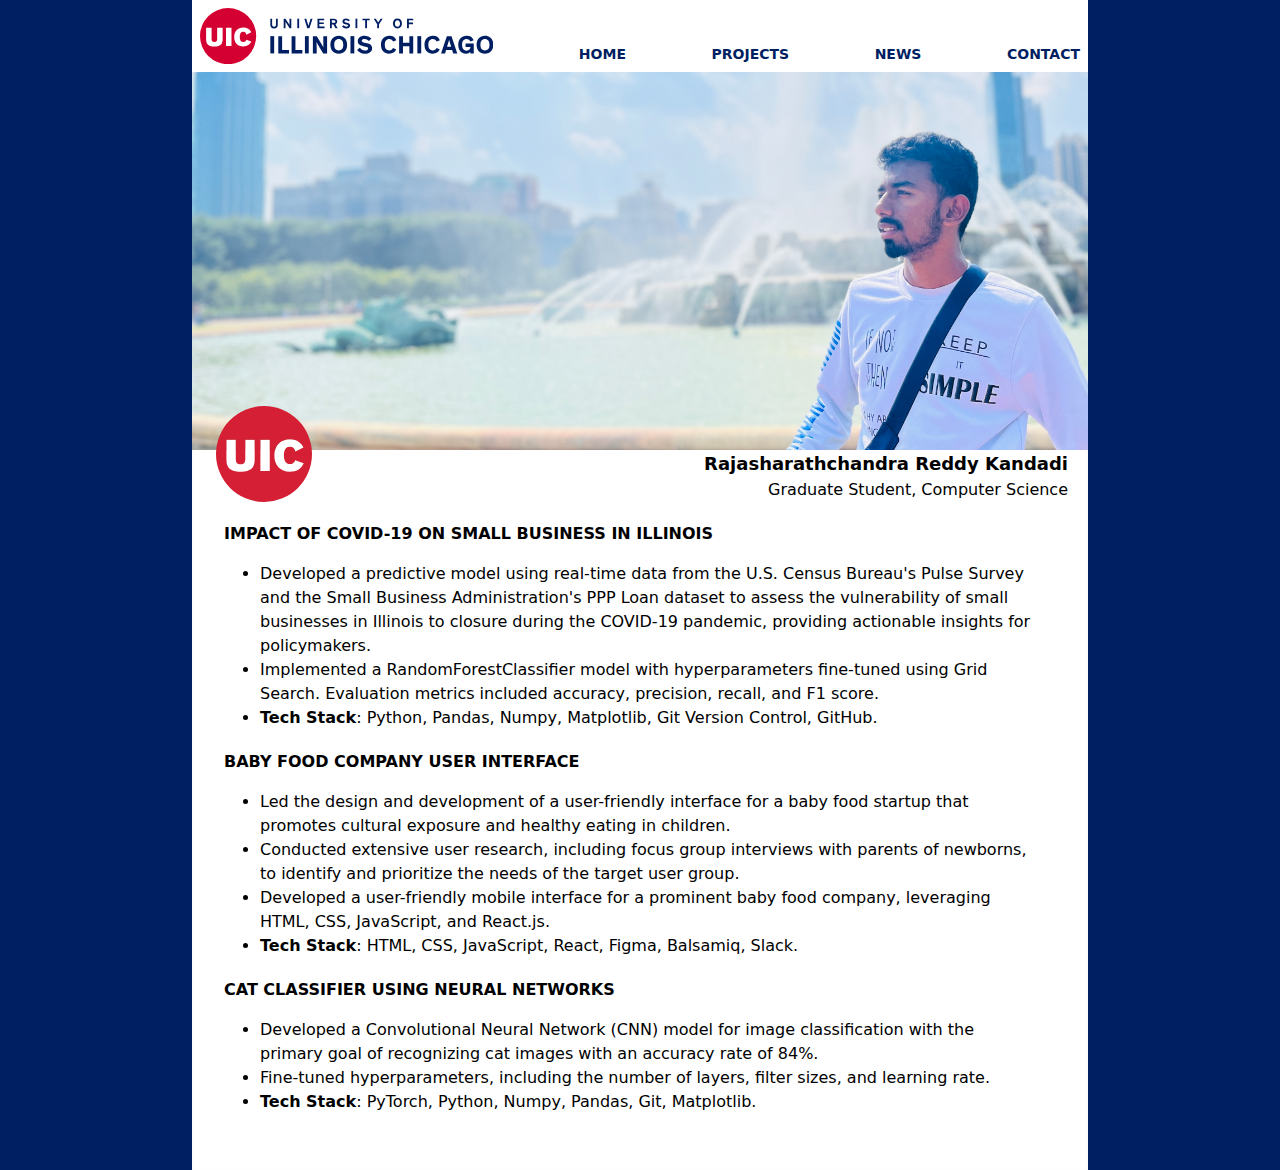
<file: projects/index.html>
<!DOCTYPE html>
<html lang="en">
  <head>
    <title>
      Graduate Student, Computer Science Rajasharathchandra Reddy Kandadi
    </title>
    <meta charset="UTF-8"/>
    <meta http-equiv="x-ua-compatible" content="ie=edge"/>
    <meta name="viewport" content="width=device-width, initial-scale=1, shrink-to-fit=no, viewport-fit=cover"/>
    <link rel="stylesheet" href="../style.css?v=1694810091936" type="text/css"/>
  </head>
  <body class="bg-uicblue">
    <div class="bg-uicblue grid place-items-center">
      <div id="main-panel" class="shadow-inner shadow-2xl relative bg-white max-w-4xl pb-10">
        <div id="top-bar" class="fixed z-10 text-uicblue max-w-4xl justify-between items-end p-2 flex flex-row text-center uppercase font-medium bg-white w-full">
          <a id="logo-link" class="basis-1/3" href="https://www.uic.edu/">
            <svg xmlns="http://www.w3.org/2000/svg" viewBox="0 0 358.3167 68.6566">
              <title>University of Illinois Chicago</title>
              <g id="full-rgb">
                <g id="type">
                  <path id="type_PathItem_" data-name="type <PathItem>" d="M92.7856,19.8163a4.11,4.11,0,0,1-.2419,1.8878l-.0015.0035a2.5166,2.5166,0,0,1-4.1817-.0035,4.1121,4.1121,0,0,1-.2418-1.8878V13.0625H85.9158V19.85a5.8717,5.8717,0,0,0,.6027,3.2111,5.1431,5.1431,0,0,0,7.8682-.0015,5.87,5.87,0,0,0,.6022-3.21V13.0625H92.7856Z" style="fill: #001e62"></path>
                  <path id="type_PathItem_2" data-name="type <PathItem>" d="M109.3292,16.9944c0,1.0914.0154,2.4014.0254,3.2684.0019.1761.0034.3329.0049.4633-.2055-.3329-.4982-.8-.6833-1.083l-4.3509-6.5353-.03-.0453h-2.0381V24.6888H104.46V20.7739c0-1.61-.012-3.1012-.0254-3.8632l.0119.02c.1379.23.326.5449.5152.8416l4.5017,6.87.03.0463h2.0386V13.0625h-2.2028Z" style="fill: #001e62"></path>
                  <rect id="type_PathItem_3" data-name="type <PathItem>" x="118.8786" y="13.0625" width="2.2197" height="11.6263" style="fill: #001e62"></rect>
                  <path id="type_PathItem_4" data-name="type <PathItem>" d="M132.7558,20.83l-.3225,1.1154c-.0777-.337-.1951-.7988-.2877-1.1159l-2.3407-7.7666h-2.33L131.06,24.6171l.0224.0717H133.7l3.7616-11.6263h-2.2983Z" style="fill: #001e62"></path>
                  <polygon id="type_PathItem_5" data-name="type <PathItem>" points="145.767 19.683 151.193 19.683 151.193 17.682 145.767 17.682 145.767 15.064 151.747 15.064 151.747 13.063 143.547 13.063 143.547 24.689 152.167 24.689 152.167 22.688 145.767 22.688 145.767 19.683" style="fill: #001e62"></polygon>
                  <path id="type_CompoundPathItem_" data-name="type <CompoundPathItem>" d="M166.1337,19.4978a3.3559,3.3559,0,0,0,1.5573-2.89,3.2638,3.2638,0,0,0-1.6808-3.011,5.7594,5.7594,0,0,0-2.923-.5346h-4.2847V24.6888h2.22V20.12h1.9052l2.6542,4.5689h2.64l-2.8847-4.82A4.8207,4.8207,0,0,0,166.1337,19.4978Zm-5.1114-4.45h2.0649a3.9609,3.9609,0,0,1,1.5718.21,1.3748,1.3748,0,0,1,.745,1.301,1.4382,1.4382,0,0,1-.7445,1.3338,3.9589,3.9589,0,0,1-1.5723.21h-2.0649Z" style="fill: #001e62"></path>
                  <path id="type_PathItem_6" data-name="type <PathItem>" d="M179.5681,17.9027,178.191,17.6c-1.3548-.2987-1.7679-.6127-1.7679-1.3448,0-.8665.7839-1.4264,1.9978-1.4264a3.6688,3.6688,0,0,1,2.8772,1.3393l.0642.0791,1.6912-1.3751-.0722-.08a5.907,5.907,0,0,0-4.51-1.9315c-2.56,0-4.4186,1.47-4.4186,3.4948,0,2.32,1.8738,3.0225,3.5063,3.3754l1.5294.336c1.1532.2508,1.8679.5688,1.8679,1.3786,0,.9038-.8287,1.4433-2.2163,1.4433a3.9186,3.9186,0,0,1-3.3057-1.6976l-.0572-.0946L173.5255,22.43l.0587.0826a6.1858,6.1858,0,0,0,5.0552,2.3775c2.8473,0,4.6868-1.4244,4.6868-3.6292C183.3262,19.1793,181.8889,18.4327,179.5681,17.9027Z" style="fill: #001e62"></path>
                  <rect id="type_PathItem_7" data-name="type <PathItem>" x="189.9646" y="13.0625" width="2.2178" height="11.6263" style="fill: #001e62"></rect>
                  <polygon id="type_PathItem_8" data-name="type <PathItem>" points="198.459 15.064 201.802 15.064 201.802 24.689 204.021 24.689 204.021 15.064 207.346 15.064 207.346 13.063 198.459 13.063 198.459 15.064" style="fill: #001e62"></polygon>
                  <polygon id="type_PathItem_9" data-name="type <PathItem>" points="217.674 17.855 214.807 13.063 212.233 13.063 216.463 19.946 216.463 24.689 218.681 24.689 218.681 19.948 223.152 13.063 220.589 13.063 217.674 17.855" style="fill: #001e62"></polygon>
                  <path id="type_CompoundPathItem_2" data-name="type <CompoundPathItem>" d="M241.2135,12.861c-3.2958,0-5.5105,2.4173-5.5105,6.0147,0,3.71,2.1112,6.0147,5.5105,6.0147s5.51-2.3049,5.51-6.0147C246.7231,15.2783,244.5093,12.861,241.2135,12.861Zm0,2.0012c1.9162,0,3.1067,1.5379,3.1067,4.0135,0,2.492-1.1617,3.98-3.1067,3.98s-3.1066-1.4876-3.1066-3.98C238.1069,16.4,239.2974,14.8622,241.2135,14.8622Z" style="fill: #001e62"></path>
                  <polygon id="type_PathItem_10" data-name="type <PathItem>" points="260.476 15.064 260.476 13.063 252.915 13.063 252.915 24.689 255.135 24.689 255.135 19.834 260.257 19.834 260.257 17.833 255.135 17.833 255.135 15.064 260.476 15.064" style="fill: #001e62"></polygon>
                  <path id="type_CompoundPathItem_3" data-name="type <CompoundPathItem>" d="M90.5916,55.4592H85.9075V34.3649h4.6841Z" style="fill: #001e62"></path>
                  <path id="type_CompoundPathItem_4" data-name="type <CompoundPathItem>" d="M100.3152,34.3649V51.24h8.4375v4.2188H95.6312V34.3649Z" style="fill: #001e62"></path>
                  <path id="type_CompoundPathItem_5" data-name="type <CompoundPathItem>" d="M116.5858,34.3649V51.24h8.4375v4.2188H111.9017V34.3649Z" style="fill: #001e62"></path>
                  <path id="type_CompoundPathItem_6" data-name="type <CompoundPathItem>" d="M132.8563,55.4592h-4.6841V34.3649h4.6841Z" style="fill: #001e62"></path>
                  <path id="type_CompoundPathItem_7" data-name="type <CompoundPathItem>" d="M147.6981,42.6164c1.6748,2.7607,3.102,5.3975,3.102,5.3975h.0308s-.1861-4.1563-.1861-6.6075V34.3649h4.6221V55.4592h-4.7148l-4.9947-8.128c-1.1787-1.9541-3.1953-5.6767-3.1953-5.6767h-.0307s.2168,3.5058.2168,6.8867v6.918h-4.6529V34.3649h4.7461Z" style="fill: #001e62"></path>
                  <path id="type_CompoundPathItem_8" data-name="type <CompoundPathItem>" d="M169.5174,33.9924c6.2353,0,10.206,4.4365,10.206,10.92,0,6.4521-3.6914,10.9189-10.206,10.9189-6.4214,0-10.2061-4.4668-10.2061-10.9189C159.3113,38.4289,163.282,33.9924,169.5174,33.9924Zm0,17.8994c3.5674,0,5.522-2.5752,5.522-6.98s-2.0166-7.0732-5.522-7.0732c-3.5366,0-5.522,2.6679-5.522,7.0732S165.9188,51.8918,169.5174,51.8918Z" style="fill: #001e62"></path>
                  <path id="type_CompoundPathItem_9" data-name="type <CompoundPathItem>" d="M188.4935,55.4592h-4.6846V34.3649h4.6846Z" style="fill: #001e62"></path>
                  <path id="type_CompoundPathItem_10" data-name="type <CompoundPathItem>" d="M206.3939,40.1662a7.8829,7.8829,0,0,0-5.46-2.2959c-1.9541,0-3.3193.8066-3.3193,2.1406,0,1.3643.9619,1.9229,2.8847,2.2949l3.4121.6827c3.9092.7754,6.3594,2.3271,6.3594,6.05,0,4.373-3.8769,6.7929-8.8721,6.7929a11.9752,11.9752,0,0,1-9.5234-4.4052l3.2578-2.7911a7.9406,7.9406,0,0,0,6.39,3.2881c2.4511,0,3.8779-.9619,3.8779-2.5127,0-1.458-1.2412-1.8613-3.1641-2.2031l-2.73-.5273c-3.8466-.7442-6.7627-2.1407-6.7627-6.2657,0-3.7851,3.5049-6.4218,8.127-6.4218a11.5274,11.5274,0,0,1,8.5,3.3193Z" style="fill: #001e62"></path>
                  <path id="type_CompoundPathItem_11" data-name="type <CompoundPathItem>" d="M239.7122,50.8371c-1.582,3.1016-4.3115,4.9941-8.5615,4.9941-6.2978,0-10.082-4.4668-10.082-10.9189,0-6.4834,3.9707-10.92,10.082-10.92a9.0173,9.0173,0,0,1,8.7168,5.3974l-3.9082,1.6446a4.8027,4.8027,0,0,0-4.7471-3.1953c-3.4736,0-5.459,2.6679-5.459,7.0732s1.9229,6.98,5.459,6.98a4.7273,4.7273,0,0,0,4.6533-2.8848Z" style="fill: #001e62"></path>
                  <path id="type_CompoundPathItem_12" data-name="type <CompoundPathItem>" d="M247.9505,46.7111v8.7481h-4.6836V34.3649h4.6836v8.1275h7.8174V34.3649h4.6846V55.4592h-4.6846V46.7111Z" style="fill: #001e62"></path>
                  <path id="type_CompoundPathItem_13" data-name="type <CompoundPathItem>" d="M270.22,55.4592h-4.6836V34.3649H270.22Z" style="fill: #001e62"></path>
                  <path id="type_CompoundPathItem_14" data-name="type <CompoundPathItem>" d="M292.9007,50.8371c-1.582,3.1016-4.3115,4.9941-8.5615,4.9941-6.2969,0-10.0821-4.4668-10.0821-10.9189,0-6.4834,3.9708-10.92,10.0821-10.92A9.0173,9.0173,0,0,1,293.056,39.39l-3.9082,1.6446a4.8028,4.8028,0,0,0-4.7471-3.1953c-3.4736,0-5.459,2.6679-5.459,7.0732s1.9229,6.98,5.459,6.98a4.7273,4.7273,0,0,0,4.6533-2.8848Z" style="fill: #001e62"></path>
                  <path id="type_CompoundPathItem_15" data-name="type <CompoundPathItem>" d="M299.4085,55.4592h-4.9326L301.58,34.3649h5.6767l7.042,21.0943h-5.0263l-1.24-4.1875h-7.414Zm5.6768-13.99c-.3721-1.334-.7129-2.73-.7129-2.73h-.0313s-.372,1.3964-.7754,2.7607l-1.8,5.9258h5.0567Z" style="fill: #001e62"></path>
                  <path id="type_CompoundPathItem_16" data-name="type <CompoundPathItem>" d="M325.5931,33.9924A9.0173,9.0173,0,0,1,334.31,39.39l-3.9082,1.6446a4.8028,4.8028,0,0,0-4.7471-3.1953c-3.4736,0-5.49,2.6679-5.49,7.0732,0,4.4668,1.9541,7.166,5.5215,7.166,3.0712,0,4.4668-1.9551,4.7158-4.4678h-5.9873V43.4846h10.0195V55.4592h-4.0947V53.5978a7.2147,7.2147,0,0,1-5.49,2.2334c-5.7705,0-9.3378-4.4668-9.3378-10.9189C315.5111,38.4289,319.4818,33.9924,325.5931,33.9924Z" style="fill: #001e62"></path>
                  <path id="type_CompoundPathItem_17" data-name="type <CompoundPathItem>" d="M348.1107,33.9924c6.2353,0,10.206,4.4365,10.206,10.92,0,6.4521-3.6914,10.9189-10.206,10.9189-6.4219,0-10.2061-4.4668-10.2061-10.9189C337.9046,38.4289,341.8753,33.9924,348.1107,33.9924Zm0,17.8994c3.5673,0,5.5214-2.5752,5.5214-6.98s-2.0156-7.0732-5.5214-7.0732c-3.5362,0-5.5215,2.6679-5.5215,7.0732S344.512,51.8918,348.1107,51.8918Z" style="fill: #001e62"></path>
                  </g>
                <g id="logoMark">
                  <rect id="logoMark_PathItem_" data-name="logoMark <PathItem>" x="31.7455" y="24.1714" width="6.7174" height="22.3922" style="fill: #fff"></rect>
                  <path id="logoMark_PathItem_2" data-name="logoMark <PathItem>" d="M20.9464,37.54a4.7676,4.7676,0,0,1-.757,3.1632,3.24,3.24,0,0,1-2.6327.9214,3.24,3.24,0,0,1-2.6357-.9214,4.7673,4.7673,0,0,1-.7576-3.1632V24.1714H7.4444V37.41c0,3.1288.3308,4.6412,1.2211,6.1589,1.4817,2.4694,5.4315,3.423,8.8912,3.423,3.4544,0,7.4074-.9536,8.8882-3.423.89-1.5177,1.2211-3.03,1.2211-6.1589V24.1714h-6.72Z" style="fill: #fff"></path>
                  <path id="logoMark_PathItem_3" data-name="logoMark <PathItem>" d="M52.884,41.5255c-2.8642,0-4.3148-2.3059-4.3148-6.16,0-3.8819,1.4506-6.2527,4.3148-6.2527,2.1075,0,3.3256,1.2831,3.8875,3.4554l5.8254-2.7981c-1.1194-2.9308-4.2782-5.9919-9.6123-5.9919-6.9811,0-11.2619,4.709-11.2619,11.5873,0,6.85,4.05,11.5925,11.1294,11.5925,5.103,0,8.2988-2.4688,9.8783-6.06L56.638,38.7266A3.7235,3.7235,0,0,1,52.884,41.5255Z" style="fill: #fff"></path>
                  <path id="logoMark_CompoundPathItem_" data-name="logoMark <CompoundPathItem>" d="M34.3313,0a34.3283,34.3283,0,1,0,34.33,34.3282A34.3291,34.3291,0,0,0,34.3313,0ZM14.921,40.7031a3.24,3.24,0,0,0,2.6357.9214,3.24,3.24,0,0,0,2.6327-.9214,4.7676,4.7676,0,0,0,.757-3.1632V24.1714h6.72V37.41c0,3.1288-.3315,4.6412-1.2211,6.1589-1.4808,2.4694-5.4338,3.423-8.8882,3.423-3.46,0-7.4095-.9536-8.8912-3.423-.89-1.5177-1.2211-3.03-1.2211-6.1589V24.1714h6.719V37.54A4.7673,4.7673,0,0,0,14.921,40.7031Zm16.8245,5.8605V24.1714h6.7174V46.5636Zm21.1066.3949c-7.08,0-11.1294-4.7424-11.1294-11.5925,0-6.8783,4.2808-11.5873,11.2619-11.5873,5.3341,0,8.4929,3.0611,9.6123,5.9919l-5.8254,2.7981c-.5619-2.1723-1.78-3.4554-3.8875-3.4554-2.8642,0-4.3148,2.3708-4.3148,6.2527,0,3.8536,1.4506,6.16,4.3148,6.16a3.7235,3.7235,0,0,0,3.754-2.7989L62.73,40.8984C61.1509,44.49,57.9551,46.9585,52.8521,46.9585Z" style="fill: #d50032"></path>
                  </g>
                </g>
              </svg>
            </a>
            <a class="shrink text-sm" href="../home/index.html">home</a>
            <a class="shrink text-sm" href="../projects/index.html">projects</a> 
            <a class="shrink text-sm" href="../news/index.html">news</a>
            <a class="shrink text-sm" href="../home/index.html#contact">contact</a>
          </div>
        <div id="portrait-group" class="relative max-w-4xl mb-4">
          <div id="portrait" style="background-image: url(../photos/portrait1.jpg);" class="object-contain h-[50vh] bg-cover">&nbsp;</div>
          <img id="circlemark" class="absolute bottom-0 left-6 w-24" src="../circle.svg"/>
          <div id="name-title" class="relative mr-5 text-right" style="line-height: 12px">
            <span class="font-bold text-lg">Rajasharathchandra Reddy Kandadi</span><br/>
            <span class="text-base font-normal"> Graduate Student, Computer Science</span>
            </div>
          </div>

        <div id="content" class="text-justify mx-8 text-base">      
          <h1><strong>Impact of Covid-19 on Small Business in Illinois</strong></h1>
<ul>
<li>
<p>Developed a predictive model using real-time data from the U.S. Census Bureau's Pulse Survey and the Small Business Administration's PPP Loan dataset to assess the vulnerability of small businesses in Illinois to closure during the COVID-19 pandemic, providing actionable insights for policymakers.</p>
</li>
<li>
<p>Implemented a RandomForestClassifier model with hyperparameters fine-tuned using Grid Search. Evaluation metrics included accuracy, precision, recall, and F1 score.</p>
</li>
<li>
<p><strong>Tech Stack</strong>: Python, Pandas, Numpy, Matplotlib, Git Version Control, GitHub.</p>
</li>
</ul>
<h1><strong>Baby Food Company User Interface</strong></h1>
<ul>
<li>
<p>Led the design and development of a user-friendly interface for a baby food startup that promotes cultural exposure and healthy eating in children.</p>
</li>
<li>
<p>Conducted extensive user research, including focus group interviews with parents of newborns, to identify and prioritize the needs of the target user group.</p>
</li>
<li>
<p>Developed a user-friendly mobile interface for a prominent baby food company, leveraging HTML, CSS, JavaScript, and React.js.</p>
</li>
<li>
<p><strong>Tech Stack</strong>: HTML, CSS, JavaScript, React, Figma, Balsamiq, Slack.</p>
</li>
</ul>
<h1><strong>Cat Classifier using Neural Networks</strong></h1>
<ul>
<li>
<p>Developed a Convolutional Neural Network (CNN) model for image classification with the primary goal of recognizing cat images with an accuracy rate of 84%.</p>
</li>
<li>
<p>Fine-tuned hyperparameters, including the number of layers, filter sizes, and learning rate.</p>
</li>
<li>
<p><strong>Tech Stack</strong>: PyTorch, Python, Numpy, Pandas, Git, Matplotlib.</p>
</li>
</ul>

          </div>
        </div>
      </div>
      <script>
       var startE=0;
       document.getElementById('portrait').addEventListener('touchstart', e=>{startE=e.changedTouches[0].screenX;});
       document.getElementById('portrait').addEventListener('touchend', e=>{ if(e.changedTouches[0].screenX < startE) {
        document.getElementById('portrait').style.backgroundImage = "url('../photos/family.jpg')";}});
      </script>
  </body>
</html>
</file>
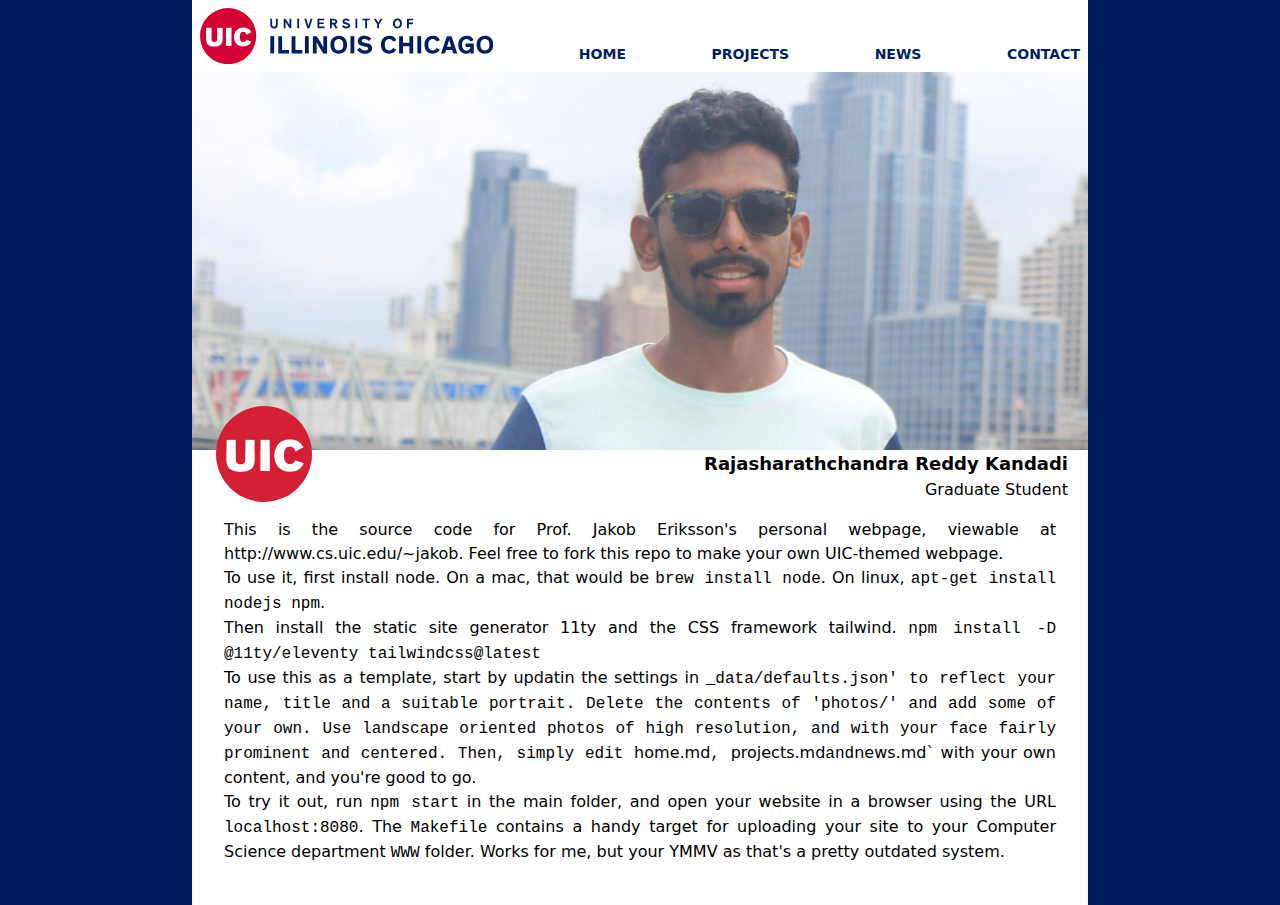
<file: README/index.html>
<!DOCTYPE html>
<html lang="en">
  <head>
    <title>
      Graduate Student Rajasharathchandra Reddy Kandadi
    </title>
    <meta charset="UTF-8"/>
    <meta http-equiv="x-ua-compatible" content="ie=edge"/>
    <meta name="viewport" content="width=device-width, initial-scale=1, shrink-to-fit=no, viewport-fit=cover"/>
    <link rel="stylesheet" href="../style.css?v=1694810091936" type="text/css"/>
  </head>
  <body class="bg-uicblue">
    <div class="bg-uicblue grid place-items-center">
      <div id="main-panel" class="shadow-inner shadow-2xl relative bg-white max-w-4xl pb-10">
        <div id="top-bar" class="fixed z-10 text-uicblue max-w-4xl justify-between items-end p-2 flex flex-row text-center uppercase font-medium bg-white w-full">
          <a id="logo-link" class="basis-1/3" href="https://www.uic.edu/">
            <svg xmlns="http://www.w3.org/2000/svg" viewBox="0 0 358.3167 68.6566">
              <title>University of Illinois Chicago</title>
              <g id="full-rgb">
                <g id="type">
                  <path id="type_PathItem_" data-name="type <PathItem>" d="M92.7856,19.8163a4.11,4.11,0,0,1-.2419,1.8878l-.0015.0035a2.5166,2.5166,0,0,1-4.1817-.0035,4.1121,4.1121,0,0,1-.2418-1.8878V13.0625H85.9158V19.85a5.8717,5.8717,0,0,0,.6027,3.2111,5.1431,5.1431,0,0,0,7.8682-.0015,5.87,5.87,0,0,0,.6022-3.21V13.0625H92.7856Z" style="fill: #001e62"></path>
                  <path id="type_PathItem_2" data-name="type <PathItem>" d="M109.3292,16.9944c0,1.0914.0154,2.4014.0254,3.2684.0019.1761.0034.3329.0049.4633-.2055-.3329-.4982-.8-.6833-1.083l-4.3509-6.5353-.03-.0453h-2.0381V24.6888H104.46V20.7739c0-1.61-.012-3.1012-.0254-3.8632l.0119.02c.1379.23.326.5449.5152.8416l4.5017,6.87.03.0463h2.0386V13.0625h-2.2028Z" style="fill: #001e62"></path>
                  <rect id="type_PathItem_3" data-name="type <PathItem>" x="118.8786" y="13.0625" width="2.2197" height="11.6263" style="fill: #001e62"></rect>
                  <path id="type_PathItem_4" data-name="type <PathItem>" d="M132.7558,20.83l-.3225,1.1154c-.0777-.337-.1951-.7988-.2877-1.1159l-2.3407-7.7666h-2.33L131.06,24.6171l.0224.0717H133.7l3.7616-11.6263h-2.2983Z" style="fill: #001e62"></path>
                  <polygon id="type_PathItem_5" data-name="type <PathItem>" points="145.767 19.683 151.193 19.683 151.193 17.682 145.767 17.682 145.767 15.064 151.747 15.064 151.747 13.063 143.547 13.063 143.547 24.689 152.167 24.689 152.167 22.688 145.767 22.688 145.767 19.683" style="fill: #001e62"></polygon>
                  <path id="type_CompoundPathItem_" data-name="type <CompoundPathItem>" d="M166.1337,19.4978a3.3559,3.3559,0,0,0,1.5573-2.89,3.2638,3.2638,0,0,0-1.6808-3.011,5.7594,5.7594,0,0,0-2.923-.5346h-4.2847V24.6888h2.22V20.12h1.9052l2.6542,4.5689h2.64l-2.8847-4.82A4.8207,4.8207,0,0,0,166.1337,19.4978Zm-5.1114-4.45h2.0649a3.9609,3.9609,0,0,1,1.5718.21,1.3748,1.3748,0,0,1,.745,1.301,1.4382,1.4382,0,0,1-.7445,1.3338,3.9589,3.9589,0,0,1-1.5723.21h-2.0649Z" style="fill: #001e62"></path>
                  <path id="type_PathItem_6" data-name="type <PathItem>" d="M179.5681,17.9027,178.191,17.6c-1.3548-.2987-1.7679-.6127-1.7679-1.3448,0-.8665.7839-1.4264,1.9978-1.4264a3.6688,3.6688,0,0,1,2.8772,1.3393l.0642.0791,1.6912-1.3751-.0722-.08a5.907,5.907,0,0,0-4.51-1.9315c-2.56,0-4.4186,1.47-4.4186,3.4948,0,2.32,1.8738,3.0225,3.5063,3.3754l1.5294.336c1.1532.2508,1.8679.5688,1.8679,1.3786,0,.9038-.8287,1.4433-2.2163,1.4433a3.9186,3.9186,0,0,1-3.3057-1.6976l-.0572-.0946L173.5255,22.43l.0587.0826a6.1858,6.1858,0,0,0,5.0552,2.3775c2.8473,0,4.6868-1.4244,4.6868-3.6292C183.3262,19.1793,181.8889,18.4327,179.5681,17.9027Z" style="fill: #001e62"></path>
                  <rect id="type_PathItem_7" data-name="type <PathItem>" x="189.9646" y="13.0625" width="2.2178" height="11.6263" style="fill: #001e62"></rect>
                  <polygon id="type_PathItem_8" data-name="type <PathItem>" points="198.459 15.064 201.802 15.064 201.802 24.689 204.021 24.689 204.021 15.064 207.346 15.064 207.346 13.063 198.459 13.063 198.459 15.064" style="fill: #001e62"></polygon>
                  <polygon id="type_PathItem_9" data-name="type <PathItem>" points="217.674 17.855 214.807 13.063 212.233 13.063 216.463 19.946 216.463 24.689 218.681 24.689 218.681 19.948 223.152 13.063 220.589 13.063 217.674 17.855" style="fill: #001e62"></polygon>
                  <path id="type_CompoundPathItem_2" data-name="type <CompoundPathItem>" d="M241.2135,12.861c-3.2958,0-5.5105,2.4173-5.5105,6.0147,0,3.71,2.1112,6.0147,5.5105,6.0147s5.51-2.3049,5.51-6.0147C246.7231,15.2783,244.5093,12.861,241.2135,12.861Zm0,2.0012c1.9162,0,3.1067,1.5379,3.1067,4.0135,0,2.492-1.1617,3.98-3.1067,3.98s-3.1066-1.4876-3.1066-3.98C238.1069,16.4,239.2974,14.8622,241.2135,14.8622Z" style="fill: #001e62"></path>
                  <polygon id="type_PathItem_10" data-name="type <PathItem>" points="260.476 15.064 260.476 13.063 252.915 13.063 252.915 24.689 255.135 24.689 255.135 19.834 260.257 19.834 260.257 17.833 255.135 17.833 255.135 15.064 260.476 15.064" style="fill: #001e62"></polygon>
                  <path id="type_CompoundPathItem_3" data-name="type <CompoundPathItem>" d="M90.5916,55.4592H85.9075V34.3649h4.6841Z" style="fill: #001e62"></path>
                  <path id="type_CompoundPathItem_4" data-name="type <CompoundPathItem>" d="M100.3152,34.3649V51.24h8.4375v4.2188H95.6312V34.3649Z" style="fill: #001e62"></path>
                  <path id="type_CompoundPathItem_5" data-name="type <CompoundPathItem>" d="M116.5858,34.3649V51.24h8.4375v4.2188H111.9017V34.3649Z" style="fill: #001e62"></path>
                  <path id="type_CompoundPathItem_6" data-name="type <CompoundPathItem>" d="M132.8563,55.4592h-4.6841V34.3649h4.6841Z" style="fill: #001e62"></path>
                  <path id="type_CompoundPathItem_7" data-name="type <CompoundPathItem>" d="M147.6981,42.6164c1.6748,2.7607,3.102,5.3975,3.102,5.3975h.0308s-.1861-4.1563-.1861-6.6075V34.3649h4.6221V55.4592h-4.7148l-4.9947-8.128c-1.1787-1.9541-3.1953-5.6767-3.1953-5.6767h-.0307s.2168,3.5058.2168,6.8867v6.918h-4.6529V34.3649h4.7461Z" style="fill: #001e62"></path>
                  <path id="type_CompoundPathItem_8" data-name="type <CompoundPathItem>" d="M169.5174,33.9924c6.2353,0,10.206,4.4365,10.206,10.92,0,6.4521-3.6914,10.9189-10.206,10.9189-6.4214,0-10.2061-4.4668-10.2061-10.9189C159.3113,38.4289,163.282,33.9924,169.5174,33.9924Zm0,17.8994c3.5674,0,5.522-2.5752,5.522-6.98s-2.0166-7.0732-5.522-7.0732c-3.5366,0-5.522,2.6679-5.522,7.0732S165.9188,51.8918,169.5174,51.8918Z" style="fill: #001e62"></path>
                  <path id="type_CompoundPathItem_9" data-name="type <CompoundPathItem>" d="M188.4935,55.4592h-4.6846V34.3649h4.6846Z" style="fill: #001e62"></path>
                  <path id="type_CompoundPathItem_10" data-name="type <CompoundPathItem>" d="M206.3939,40.1662a7.8829,7.8829,0,0,0-5.46-2.2959c-1.9541,0-3.3193.8066-3.3193,2.1406,0,1.3643.9619,1.9229,2.8847,2.2949l3.4121.6827c3.9092.7754,6.3594,2.3271,6.3594,6.05,0,4.373-3.8769,6.7929-8.8721,6.7929a11.9752,11.9752,0,0,1-9.5234-4.4052l3.2578-2.7911a7.9406,7.9406,0,0,0,6.39,3.2881c2.4511,0,3.8779-.9619,3.8779-2.5127,0-1.458-1.2412-1.8613-3.1641-2.2031l-2.73-.5273c-3.8466-.7442-6.7627-2.1407-6.7627-6.2657,0-3.7851,3.5049-6.4218,8.127-6.4218a11.5274,11.5274,0,0,1,8.5,3.3193Z" style="fill: #001e62"></path>
                  <path id="type_CompoundPathItem_11" data-name="type <CompoundPathItem>" d="M239.7122,50.8371c-1.582,3.1016-4.3115,4.9941-8.5615,4.9941-6.2978,0-10.082-4.4668-10.082-10.9189,0-6.4834,3.9707-10.92,10.082-10.92a9.0173,9.0173,0,0,1,8.7168,5.3974l-3.9082,1.6446a4.8027,4.8027,0,0,0-4.7471-3.1953c-3.4736,0-5.459,2.6679-5.459,7.0732s1.9229,6.98,5.459,6.98a4.7273,4.7273,0,0,0,4.6533-2.8848Z" style="fill: #001e62"></path>
                  <path id="type_CompoundPathItem_12" data-name="type <CompoundPathItem>" d="M247.9505,46.7111v8.7481h-4.6836V34.3649h4.6836v8.1275h7.8174V34.3649h4.6846V55.4592h-4.6846V46.7111Z" style="fill: #001e62"></path>
                  <path id="type_CompoundPathItem_13" data-name="type <CompoundPathItem>" d="M270.22,55.4592h-4.6836V34.3649H270.22Z" style="fill: #001e62"></path>
                  <path id="type_CompoundPathItem_14" data-name="type <CompoundPathItem>" d="M292.9007,50.8371c-1.582,3.1016-4.3115,4.9941-8.5615,4.9941-6.2969,0-10.0821-4.4668-10.0821-10.9189,0-6.4834,3.9708-10.92,10.0821-10.92A9.0173,9.0173,0,0,1,293.056,39.39l-3.9082,1.6446a4.8028,4.8028,0,0,0-4.7471-3.1953c-3.4736,0-5.459,2.6679-5.459,7.0732s1.9229,6.98,5.459,6.98a4.7273,4.7273,0,0,0,4.6533-2.8848Z" style="fill: #001e62"></path>
                  <path id="type_CompoundPathItem_15" data-name="type <CompoundPathItem>" d="M299.4085,55.4592h-4.9326L301.58,34.3649h5.6767l7.042,21.0943h-5.0263l-1.24-4.1875h-7.414Zm5.6768-13.99c-.3721-1.334-.7129-2.73-.7129-2.73h-.0313s-.372,1.3964-.7754,2.7607l-1.8,5.9258h5.0567Z" style="fill: #001e62"></path>
                  <path id="type_CompoundPathItem_16" data-name="type <CompoundPathItem>" d="M325.5931,33.9924A9.0173,9.0173,0,0,1,334.31,39.39l-3.9082,1.6446a4.8028,4.8028,0,0,0-4.7471-3.1953c-3.4736,0-5.49,2.6679-5.49,7.0732,0,4.4668,1.9541,7.166,5.5215,7.166,3.0712,0,4.4668-1.9551,4.7158-4.4678h-5.9873V43.4846h10.0195V55.4592h-4.0947V53.5978a7.2147,7.2147,0,0,1-5.49,2.2334c-5.7705,0-9.3378-4.4668-9.3378-10.9189C315.5111,38.4289,319.4818,33.9924,325.5931,33.9924Z" style="fill: #001e62"></path>
                  <path id="type_CompoundPathItem_17" data-name="type <CompoundPathItem>" d="M348.1107,33.9924c6.2353,0,10.206,4.4365,10.206,10.92,0,6.4521-3.6914,10.9189-10.206,10.9189-6.4219,0-10.2061-4.4668-10.2061-10.9189C337.9046,38.4289,341.8753,33.9924,348.1107,33.9924Zm0,17.8994c3.5673,0,5.5214-2.5752,5.5214-6.98s-2.0156-7.0732-5.5214-7.0732c-3.5362,0-5.5215,2.6679-5.5215,7.0732S344.512,51.8918,348.1107,51.8918Z" style="fill: #001e62"></path>
                  </g>
                <g id="logoMark">
                  <rect id="logoMark_PathItem_" data-name="logoMark <PathItem>" x="31.7455" y="24.1714" width="6.7174" height="22.3922" style="fill: #fff"></rect>
                  <path id="logoMark_PathItem_2" data-name="logoMark <PathItem>" d="M20.9464,37.54a4.7676,4.7676,0,0,1-.757,3.1632,3.24,3.24,0,0,1-2.6327.9214,3.24,3.24,0,0,1-2.6357-.9214,4.7673,4.7673,0,0,1-.7576-3.1632V24.1714H7.4444V37.41c0,3.1288.3308,4.6412,1.2211,6.1589,1.4817,2.4694,5.4315,3.423,8.8912,3.423,3.4544,0,7.4074-.9536,8.8882-3.423.89-1.5177,1.2211-3.03,1.2211-6.1589V24.1714h-6.72Z" style="fill: #fff"></path>
                  <path id="logoMark_PathItem_3" data-name="logoMark <PathItem>" d="M52.884,41.5255c-2.8642,0-4.3148-2.3059-4.3148-6.16,0-3.8819,1.4506-6.2527,4.3148-6.2527,2.1075,0,3.3256,1.2831,3.8875,3.4554l5.8254-2.7981c-1.1194-2.9308-4.2782-5.9919-9.6123-5.9919-6.9811,0-11.2619,4.709-11.2619,11.5873,0,6.85,4.05,11.5925,11.1294,11.5925,5.103,0,8.2988-2.4688,9.8783-6.06L56.638,38.7266A3.7235,3.7235,0,0,1,52.884,41.5255Z" style="fill: #fff"></path>
                  <path id="logoMark_CompoundPathItem_" data-name="logoMark <CompoundPathItem>" d="M34.3313,0a34.3283,34.3283,0,1,0,34.33,34.3282A34.3291,34.3291,0,0,0,34.3313,0ZM14.921,40.7031a3.24,3.24,0,0,0,2.6357.9214,3.24,3.24,0,0,0,2.6327-.9214,4.7676,4.7676,0,0,0,.757-3.1632V24.1714h6.72V37.41c0,3.1288-.3315,4.6412-1.2211,6.1589-1.4808,2.4694-5.4338,3.423-8.8882,3.423-3.46,0-7.4095-.9536-8.8912-3.423-.89-1.5177-1.2211-3.03-1.2211-6.1589V24.1714h6.719V37.54A4.7673,4.7673,0,0,0,14.921,40.7031Zm16.8245,5.8605V24.1714h6.7174V46.5636Zm21.1066.3949c-7.08,0-11.1294-4.7424-11.1294-11.5925,0-6.8783,4.2808-11.5873,11.2619-11.5873,5.3341,0,8.4929,3.0611,9.6123,5.9919l-5.8254,2.7981c-.5619-2.1723-1.78-3.4554-3.8875-3.4554-2.8642,0-4.3148,2.3708-4.3148,6.2527,0,3.8536,1.4506,6.16,4.3148,6.16a3.7235,3.7235,0,0,0,3.754-2.7989L62.73,40.8984C61.1509,44.49,57.9551,46.9585,52.8521,46.9585Z" style="fill: #d50032"></path>
                  </g>
                </g>
              </svg>
            </a>
            <a class="shrink text-sm" href="../home/index.html">home</a>
            <a class="shrink text-sm" href="../projects/index.html">projects</a> 
            <a class="shrink text-sm" href="../news/index.html">news</a>
            <a class="shrink text-sm" href="../home/index.html#contact">contact</a>
          </div>
        <div id="portrait-group" class="relative max-w-4xl mb-4">
          <div id="portrait" style="background-image: url(../photos/portrait.jpg);" class="object-contain h-[50vh] bg-cover">&nbsp;</div>
          <img id="circlemark" class="absolute bottom-0 left-6 w-24" src="../circle.svg"/>
          <div id="name-title" class="relative mr-5 text-right" style="line-height: 12px">
            <span class="font-bold text-lg">Rajasharathchandra Reddy Kandadi</span><br/>
            <span class="text-base font-normal"> Graduate Student</span>
            </div>
          </div>

        <div id="content" class="text-justify mx-8 text-base">      
          <p>This is the source code for Prof. Jakob Eriksson's personal webpage, viewable at http://www.cs.uic.edu/~jakob.
Feel free to fork this repo to make your own UIC-themed webpage.</p>
<p>To use it, first install node. On a mac, that would be
<code>brew install node</code>. On linux, <code>apt-get install nodejs npm</code>.</p>
<p>Then install the static site generator 11ty and the CSS framework tailwind.
<code>npm install -D @11ty/eleventy tailwindcss@latest</code></p>
<p>To use this as a template, start by updatin the settings in <code>_data/defaults.json' to reflect your name, title and a suitable portrait. Delete the contents of 'photos/' and add some of your own. Use landscape oriented photos of high resolution, and with your face fairly prominent and centered. Then, simply edit </code>home.md<code>, </code>projects.md<code>and</code>news.md` with your own content, and you're good to go.</p>
<p>To try it out, run <code>npm start</code> in the main folder, and open your website in a browser using the URL <code>localhost:8080</code>.
The <code>Makefile</code> contains a handy target for uploading your site to your Computer Science department <code>WWW</code> folder. Works for me, but your YMMV as that's a pretty outdated system.</p>

          </div>
        </div>
      </div>
      <script>
       var startE=0;
       document.getElementById('portrait').addEventListener('touchstart', e=>{startE=e.changedTouches[0].screenX;});
       document.getElementById('portrait').addEventListener('touchend', e=>{ if(e.changedTouches[0].screenX < startE) {
        document.getElementById('portrait').style.backgroundImage = "url('../photos/family.jpg')";}});
      </script>
  </body>
</html>
</file>
<file: style.css>
/*! tailwindcss v3.3.3 | MIT License | https://tailwindcss.com*/*,:after,:before{box-sizing:border-box;border:0 solid #e5e7eb}:after,:before{--tw-content:""}html{line-height:1.5;-webkit-text-size-adjust:100%;-moz-tab-size:4;-o-tab-size:4;tab-size:4;font-family:ui-sans-serif,system-ui,-apple-system,BlinkMacSystemFont,Segoe UI,Roboto,Helvetica Neue,Arial,Noto Sans,sans-serif,Apple Color Emoji,Segoe UI Emoji,Segoe UI Symbol,Noto Color Emoji;font-feature-settings:normal;font-variation-settings:normal}body{margin:0;line-height:inherit}hr{height:0;color:inherit;border-top-width:1px}abbr:where([title]){-webkit-text-decoration:underline dotted;text-decoration:underline dotted}h1,h2,h3,h4,h5,h6{font-size:inherit;font-weight:inherit}a{color:inherit;text-decoration:inherit}b,strong{font-weight:bolder}code,kbd,pre,samp{font-family:ui-monospace,SFMono-Regular,Menlo,Monaco,Consolas,Liberation Mono,Courier New,monospace;font-size:1em}small{font-size:80%}sub,sup{font-size:75%;line-height:0;position:relative;vertical-align:initial}sub{bottom:-.25em}sup{top:-.5em}table{text-indent:0;border-color:inherit;border-collapse:collapse}button,input,optgroup,select,textarea{font-family:inherit;font-feature-settings:inherit;font-variation-settings:inherit;font-size:100%;font-weight:inherit;line-height:inherit;color:inherit;margin:0;padding:0}button,select{text-transform:none}[type=button],[type=reset],[type=submit],button{-webkit-appearance:button;background-color:initial;background-image:none}:-moz-focusring{outline:auto}:-moz-ui-invalid{box-shadow:none}progress{vertical-align:initial}::-webkit-inner-spin-button,::-webkit-outer-spin-button{height:auto}[type=search]{-webkit-appearance:textfield;outline-offset:-2px}::-webkit-search-decoration{-webkit-appearance:none}::-webkit-file-upload-button{-webkit-appearance:button;font:inherit}summary{display:list-item}blockquote,dd,dl,figure,h1,h2,h3,h4,h5,h6,hr,p,pre{margin:0}fieldset{margin:0}fieldset,legend{padding:0}menu,ol,ul{list-style:none;margin:0;padding:0}dialog{padding:0}textarea{resize:vertical}input::-moz-placeholder,textarea::-moz-placeholder{opacity:1;color:#9ca3af}input::placeholder,textarea::placeholder{opacity:1;color:#9ca3af}[role=button],button{cursor:pointer}:disabled{cursor:default}audio,canvas,embed,iframe,img,object,svg,video{display:block;vertical-align:middle}img,video{max-width:100%;height:auto}[hidden]{display:none}h1{margin-top:1.25rem;font-weight:700;text-transform:uppercase}h2{font-size:1.25rem;line-height:1.75rem}li{margin-left:1.25rem;list-style-type:disc}ul{margin:1rem;text-align:left}hr{margin-top:1.25rem;margin-bottom:1.25rem}a{font-weight:600;--tw-text-opacity:1;color:rgb(0 30 98/var(--tw-text-opacity))}a:hover{text-decoration-line:underline}*,::backdrop,:after,:before{--tw-border-spacing-x:0;--tw-border-spacing-y:0;--tw-translate-x:0;--tw-translate-y:0;--tw-rotate:0;--tw-skew-x:0;--tw-skew-y:0;--tw-scale-x:1;--tw-scale-y:1;--tw-pan-x: ;--tw-pan-y: ;--tw-pinch-zoom: ;--tw-scroll-snap-strictness:proximity;--tw-gradient-from-position: ;--tw-gradient-via-position: ;--tw-gradient-to-position: ;--tw-ordinal: ;--tw-slashed-zero: ;--tw-numeric-figure: ;--tw-numeric-spacing: ;--tw-numeric-fraction: ;--tw-ring-inset: ;--tw-ring-offset-width:0px;--tw-ring-offset-color:#fff;--tw-ring-color:#3b82f680;--tw-ring-offset-shadow:0 0 #0000;--tw-ring-shadow:0 0 #0000;--tw-shadow:0 0 #0000;--tw-shadow-colored:0 0 #0000;--tw-blur: ;--tw-brightness: ;--tw-contrast: ;--tw-grayscale: ;--tw-hue-rotate: ;--tw-invert: ;--tw-saturate: ;--tw-sepia: ;--tw-drop-shadow: ;--tw-backdrop-blur: ;--tw-backdrop-brightness: ;--tw-backdrop-contrast: ;--tw-backdrop-grayscale: ;--tw-backdrop-hue-rotate: ;--tw-backdrop-invert: ;--tw-backdrop-opacity: ;--tw-backdrop-saturate: ;--tw-backdrop-sepia: }.static{position:static}.fixed{position:fixed}.absolute{position:absolute}.relative{position:relative}.bottom-0{bottom:0}.left-6{left:1.5rem}.z-10{z-index:10}.mx-8{margin-left:2rem;margin-right:2rem}.mb-4{margin-bottom:1rem}.mr-5{margin-right:1.25rem}.flex{display:flex}.grid{display:grid}.contents{display:contents}.h-\[50vh\]{height:50vh}.w-24{width:6rem}.w-full{width:100%}.max-w-4xl{max-width:56rem}.shrink{flex-shrink:1}.basis-1\/3{flex-basis:33.333333%}.flex-row{flex-direction:row}.place-items-center{place-items:center}.items-end{align-items:flex-end}.justify-between{justify-content:space-between}.bg-uicblue{--tw-bg-opacity:1;background-color:rgb(0 30 98/var(--tw-bg-opacity))}.bg-white{--tw-bg-opacity:1;background-color:rgb(255 255 255/var(--tw-bg-opacity))}.bg-cover{background-size:cover}.object-contain{-o-object-fit:contain;object-fit:contain}.p-2{padding:.5rem}.pb-10{padding-bottom:2.5rem}.text-center{text-align:center}.text-right{text-align:right}.text-justify{text-align:justify}.text-base{font-size:1rem;line-height:1.5rem}.text-lg{font-size:1.125rem;line-height:1.75rem}.text-sm{font-size:.875rem;line-height:1.25rem}.font-bold{font-weight:700}.font-medium{font-weight:500}.font-normal{font-weight:400}.uppercase{text-transform:uppercase}.text-uicblue{--tw-text-opacity:1;color:rgb(0 30 98/var(--tw-text-opacity))}.shadow-2xl{--tw-shadow:0 25px 50px -12px #00000040;--tw-shadow-colored:0 25px 50px -12px var(--tw-shadow-color)}.shadow-2xl,.shadow-inner{box-shadow:var(--tw-ring-offset-shadow,0 0 #0000),var(--tw-ring-shadow,0 0 #0000),var(--tw-shadow)}.shadow-inner{--tw-shadow:inset 0 2px 4px 0 #0000000d;--tw-shadow-colored:inset 0 2px 4px 0 var(--tw-shadow-color)}.filter{filter:var(--tw-blur) var(--tw-brightness) var(--tw-contrast) var(--tw-grayscale) var(--tw-hue-rotate) var(--tw-invert) var(--tw-saturate) var(--tw-sepia) var(--tw-drop-shadow)}
</file>
